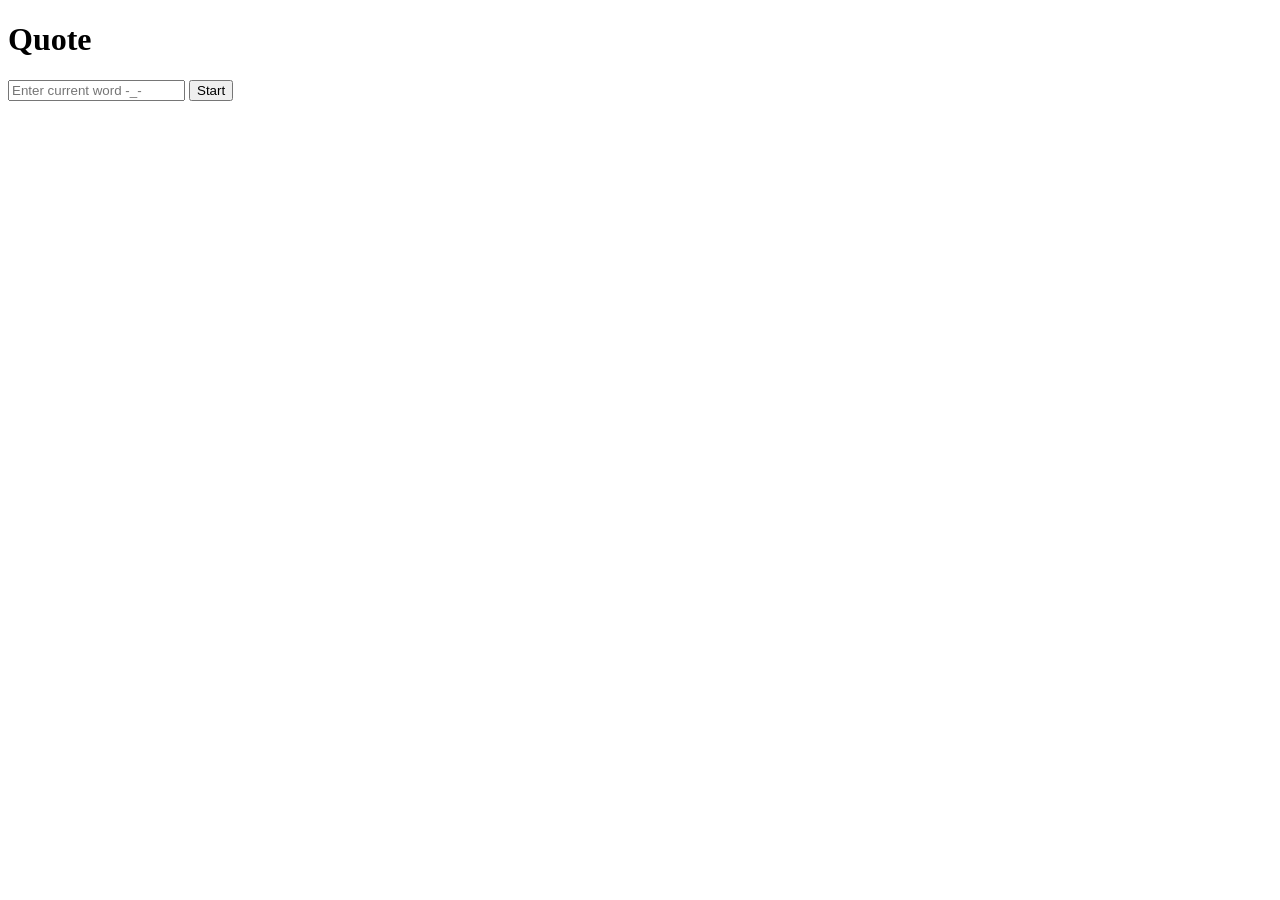
<file: typin/index.html>
<!DOCTYPE html>
<html>
  <head>
    <meta charset = "UTF-8">
    <meta name="viewport" content="width=device-width , initial-scale=1.0">
    <title>Typin.... Game</title>
  </head>
  <body>
    <h1>Quote</h1>
    <p id = "quote"></p> 
    <input id = "input" type="text" placeholder="Enter current word -_- ">
    <button id="st_button">Start</button>
    <p id = "message"></p> 
    <script src="setup.js"></script>
  </body>
</html>
</file>
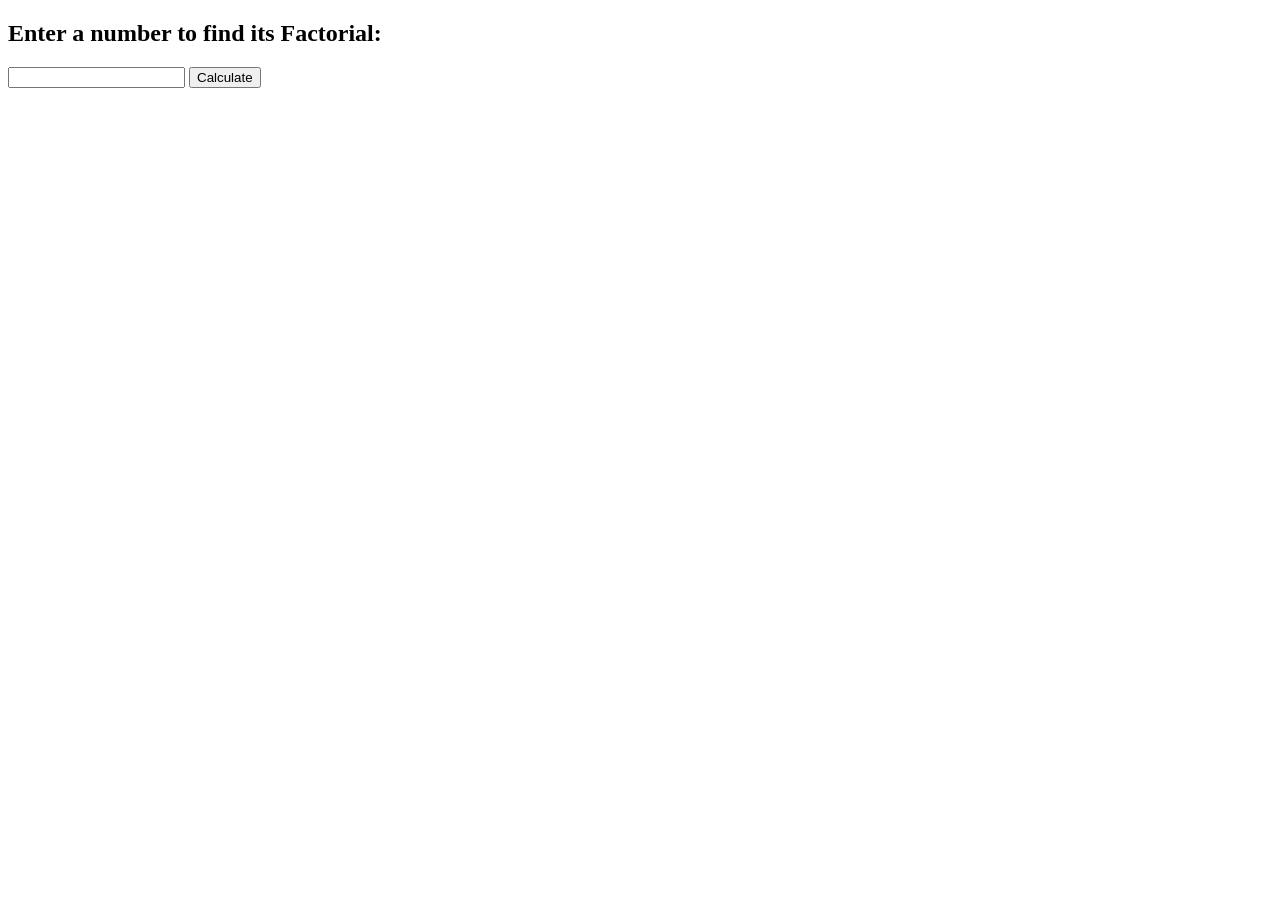
<file: java2026-SERVLET/JSP/factorial/index.html>
<!DOCTYPE html>
<html>
<head>
    <title>Factorial Calculator</title>
</head>
<body>
    <h2>Enter a number to find its Factorial:</h2>
    <form action="fact.jsp" method="post">
        <input type="number" name="num" required>
        <input type="submit" value="Calculate">
    </form>
</body>
</html>
</file>
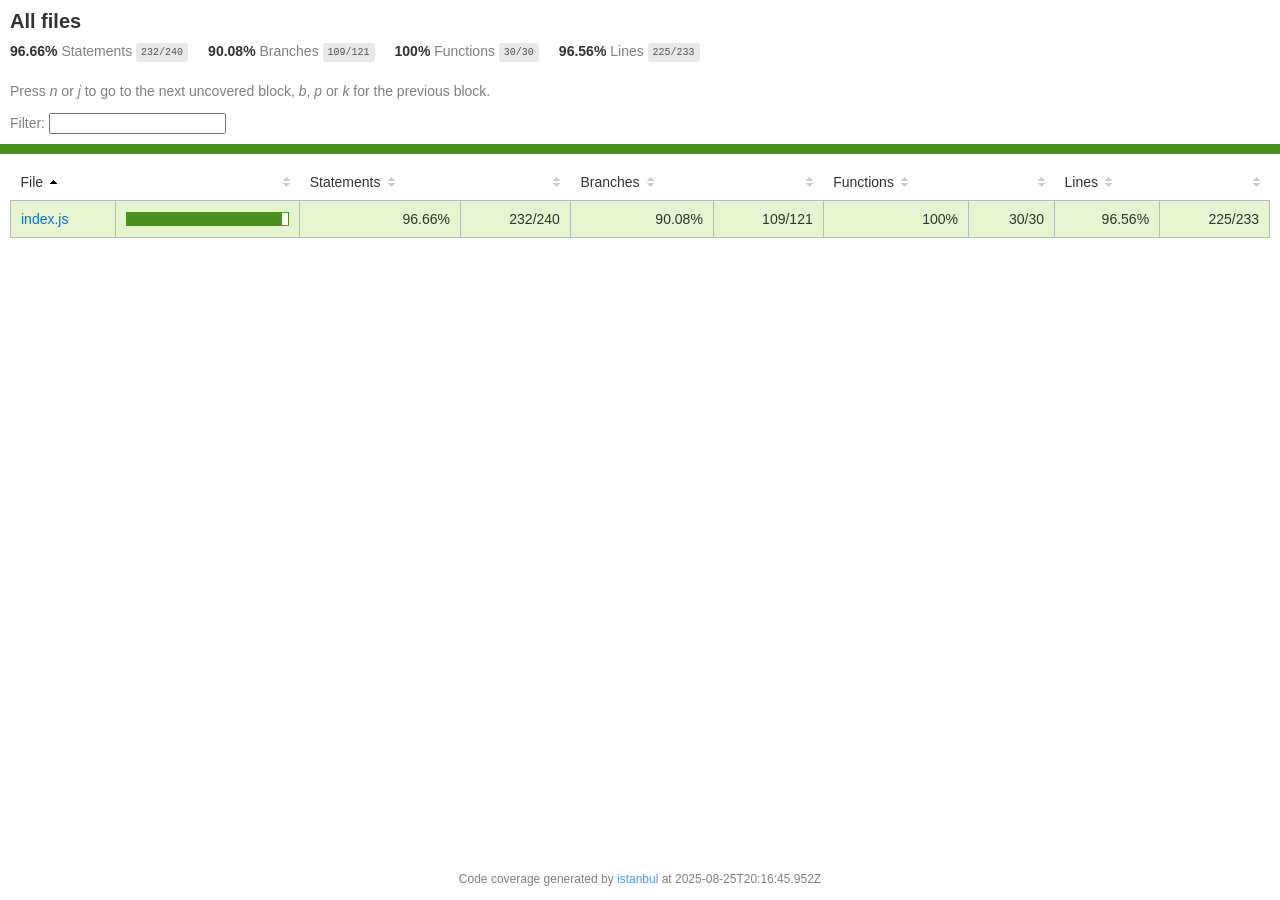
<file: mern_stck/backend/node_modules/kareem/coverage/lcov-report/index.html>
<!doctype html>
<html lang="en">

<head>
    <title>Code coverage report for All files</title>
    <meta charset="utf-8" />
    <link rel="stylesheet" href="prettify.css" />
    <link rel="stylesheet" href="base.css" />
    <link rel="shortcut icon" type="image/x-icon" href="favicon.png" />
    <meta name="viewport" content="width=device-width, initial-scale=1" />
    <style type='text/css'>
        .coverage-summary .sorter {
            background-image: url(sort-arrow-sprite.png);
        }
    </style>
</head>
    
<body>
<div class='wrapper'>
    <div class='pad1'>
        <h1>All files</h1>
        <div class='clearfix'>
            
            <div class='fl pad1y space-right2'>
                <span class="strong">96.66% </span>
                <span class="quiet">Statements</span>
                <span class='fraction'>232/240</span>
            </div>
        
            
            <div class='fl pad1y space-right2'>
                <span class="strong">90.08% </span>
                <span class="quiet">Branches</span>
                <span class='fraction'>109/121</span>
            </div>
        
            
            <div class='fl pad1y space-right2'>
                <span class="strong">100% </span>
                <span class="quiet">Functions</span>
                <span class='fraction'>30/30</span>
            </div>
        
            
            <div class='fl pad1y space-right2'>
                <span class="strong">96.56% </span>
                <span class="quiet">Lines</span>
                <span class='fraction'>225/233</span>
            </div>
        
            
        </div>
        <p class="quiet">
            Press <em>n</em> or <em>j</em> to go to the next uncovered block, <em>b</em>, <em>p</em> or <em>k</em> for the previous block.
        </p>
        <template id="filterTemplate">
            <div class="quiet">
                Filter:
                <input type="search" id="fileSearch">
            </div>
        </template>
    </div>
    <div class='status-line high'></div>
    <div class="pad1">
<table class="coverage-summary">
<thead>
<tr>
   <th data-col="file" data-fmt="html" data-html="true" class="file">File</th>
   <th data-col="pic" data-type="number" data-fmt="html" data-html="true" class="pic"></th>
   <th data-col="statements" data-type="number" data-fmt="pct" class="pct">Statements</th>
   <th data-col="statements_raw" data-type="number" data-fmt="html" class="abs"></th>
   <th data-col="branches" data-type="number" data-fmt="pct" class="pct">Branches</th>
   <th data-col="branches_raw" data-type="number" data-fmt="html" class="abs"></th>
   <th data-col="functions" data-type="number" data-fmt="pct" class="pct">Functions</th>
   <th data-col="functions_raw" data-type="number" data-fmt="html" class="abs"></th>
   <th data-col="lines" data-type="number" data-fmt="pct" class="pct">Lines</th>
   <th data-col="lines_raw" data-type="number" data-fmt="html" class="abs"></th>
</tr>
</thead>
<tbody><tr>
	<td class="file high" data-value="index.js"><a href="index.js.html">index.js</a></td>
	<td data-value="96.66" class="pic high">
	<div class="chart"><div class="cover-fill" style="width: 96%"></div><div class="cover-empty" style="width: 4%"></div></div>
	</td>
	<td data-value="96.66" class="pct high">96.66%</td>
	<td data-value="240" class="abs high">232/240</td>
	<td data-value="90.08" class="pct high">90.08%</td>
	<td data-value="121" class="abs high">109/121</td>
	<td data-value="100" class="pct high">100%</td>
	<td data-value="30" class="abs high">30/30</td>
	<td data-value="96.56" class="pct high">96.56%</td>
	<td data-value="233" class="abs high">225/233</td>
	</tr>

</tbody>
</table>
</div>
                <div class='push'></div><!-- for sticky footer -->
            </div><!-- /wrapper -->
            <div class='footer quiet pad2 space-top1 center small'>
                Code coverage generated by
                <a href="https://istanbul.js.org/" target="_blank" rel="noopener noreferrer">istanbul</a>
                at 2025-08-25T20:16:45.952Z
            </div>
        <script src="prettify.js"></script>
        <script>
            window.onload = function () {
                prettyPrint();
            };
        </script>
        <script src="sorter.js"></script>
        <script src="block-navigation.js"></script>
    </body>
</html>
</file>
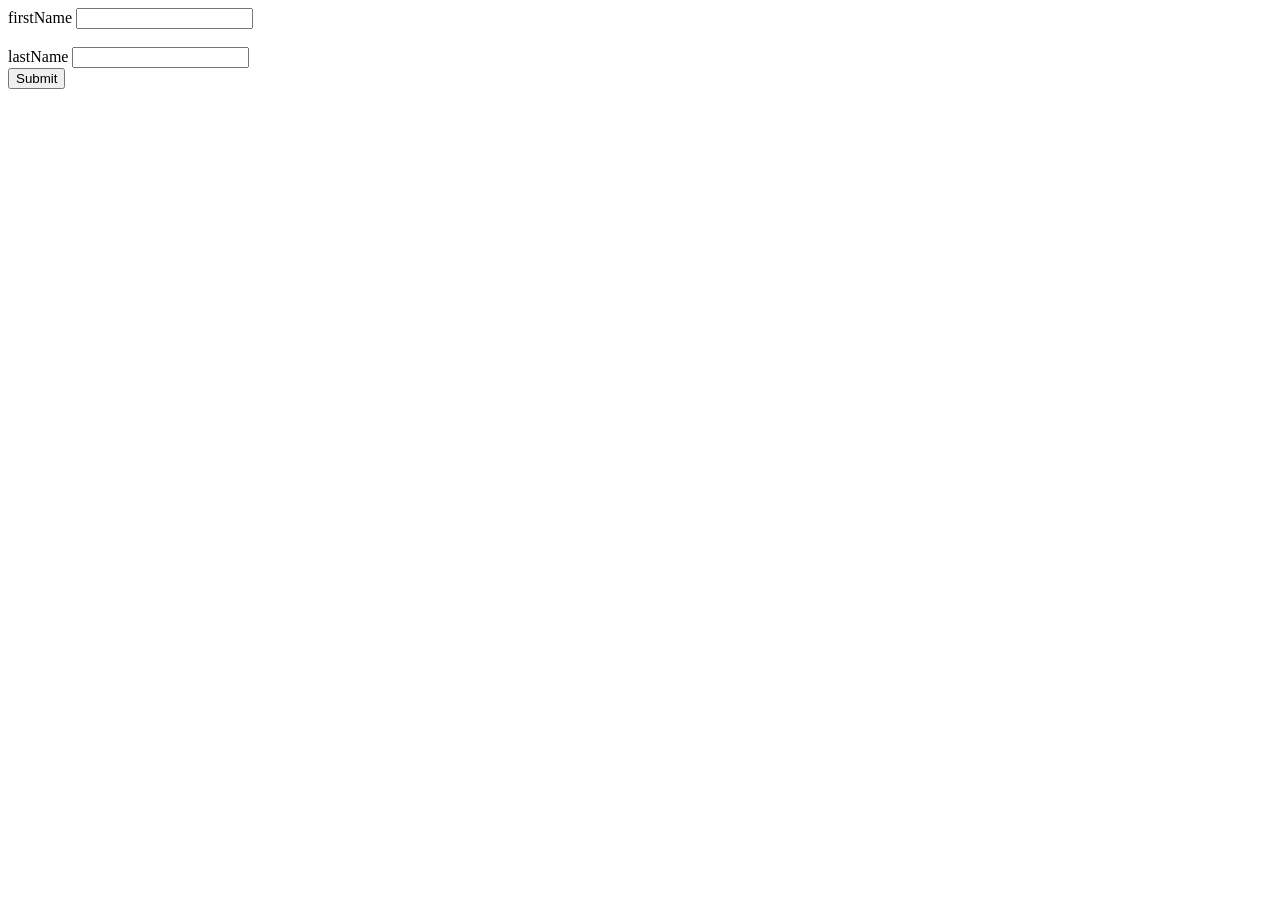
<file: Calculator/home.html>
<!DOCTYPE>

<html>
  <head>
    <title>My HomePage</title>
  </head>
  
  <body>
    <form action="submit-Name" method="POST">
      <div>
        <label for="FirstName"> firstName</label>
        <input type="text" id="firstname" name="firstname" required>
      </div>
      <br>
      <div>
        <label for="lastName"> lastName</label>
        <input type="text" id="lastname" name="lastname" required>
      </div>

      <button type = "submit">Submit</button>
    </form>
<!--
    <form action="submit-firstName" method="POST">
      <input type = "text" name = "firstName">
      <button type="submit"> FirstName</button>
    </form>

    <form action="submit-lastName" method="POST">
      <input type = "text" name = "lastName">
      <button type = "submit"></button>
    </form>
-->
  </body>
</html>
</file>
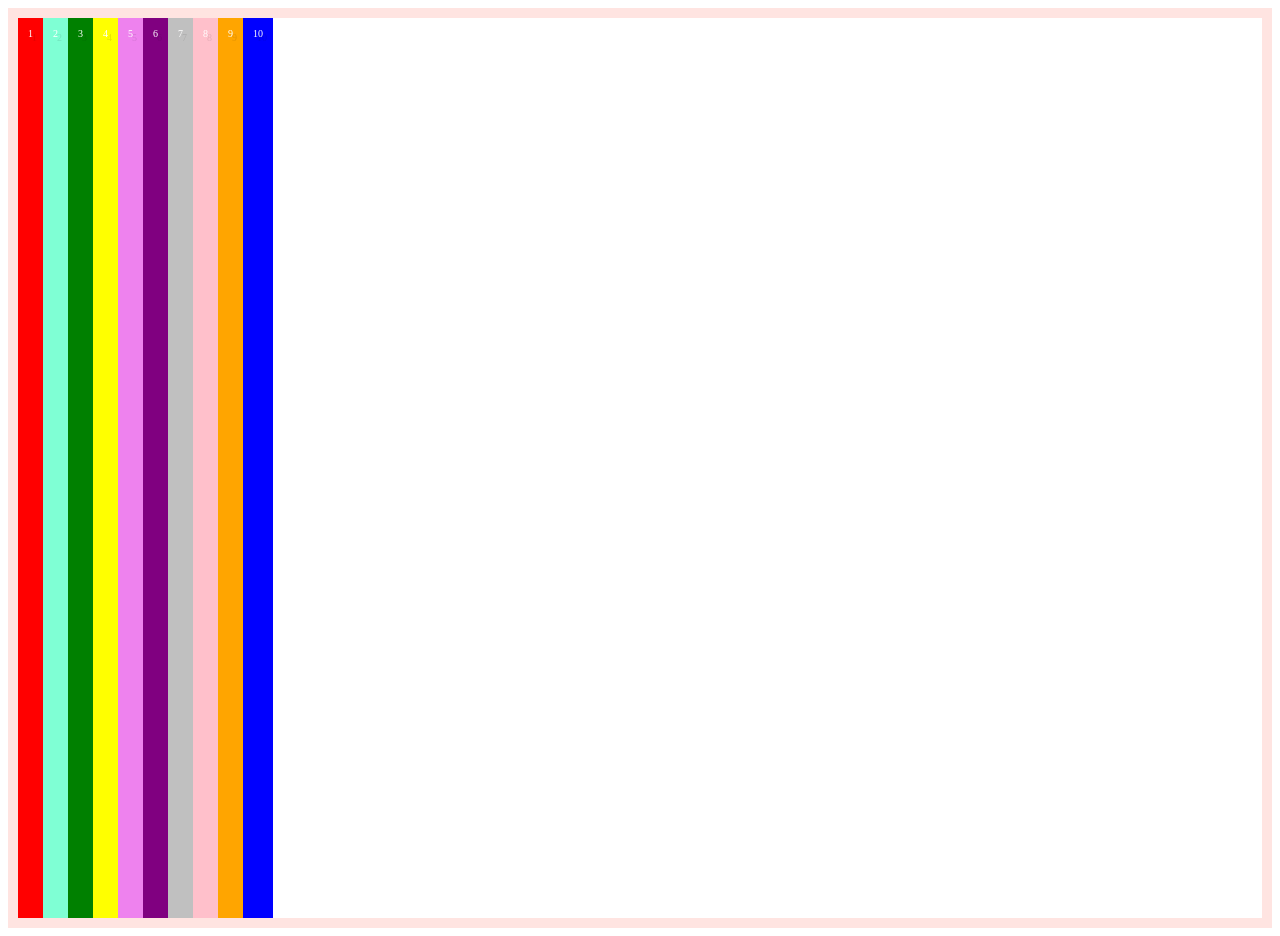
<file: fbwb/fb1.html>
<!DOCTYPE html>
<html lang="en">
    <head>
        <meta charset="utf-8">
        <link rel="stylesheet" href="style.css">
        <title>Trying</title>
    </head>
    <body>
        <div class="container">
            <div class="border border1">1</div>
            <div class="border border2">2</div>
            <div class="border border3">3</div>
            <div class="border border4">4</div>
            <div class="border border5">5</div>
            <div class="border border6">6</div>
            <div class="border border7">7</div>
            <div class="border border8">8</div>
            <div class="border border9">9</div>
            <div class="border border10">10</div>
        </div>
    </body>

</html>
</file>
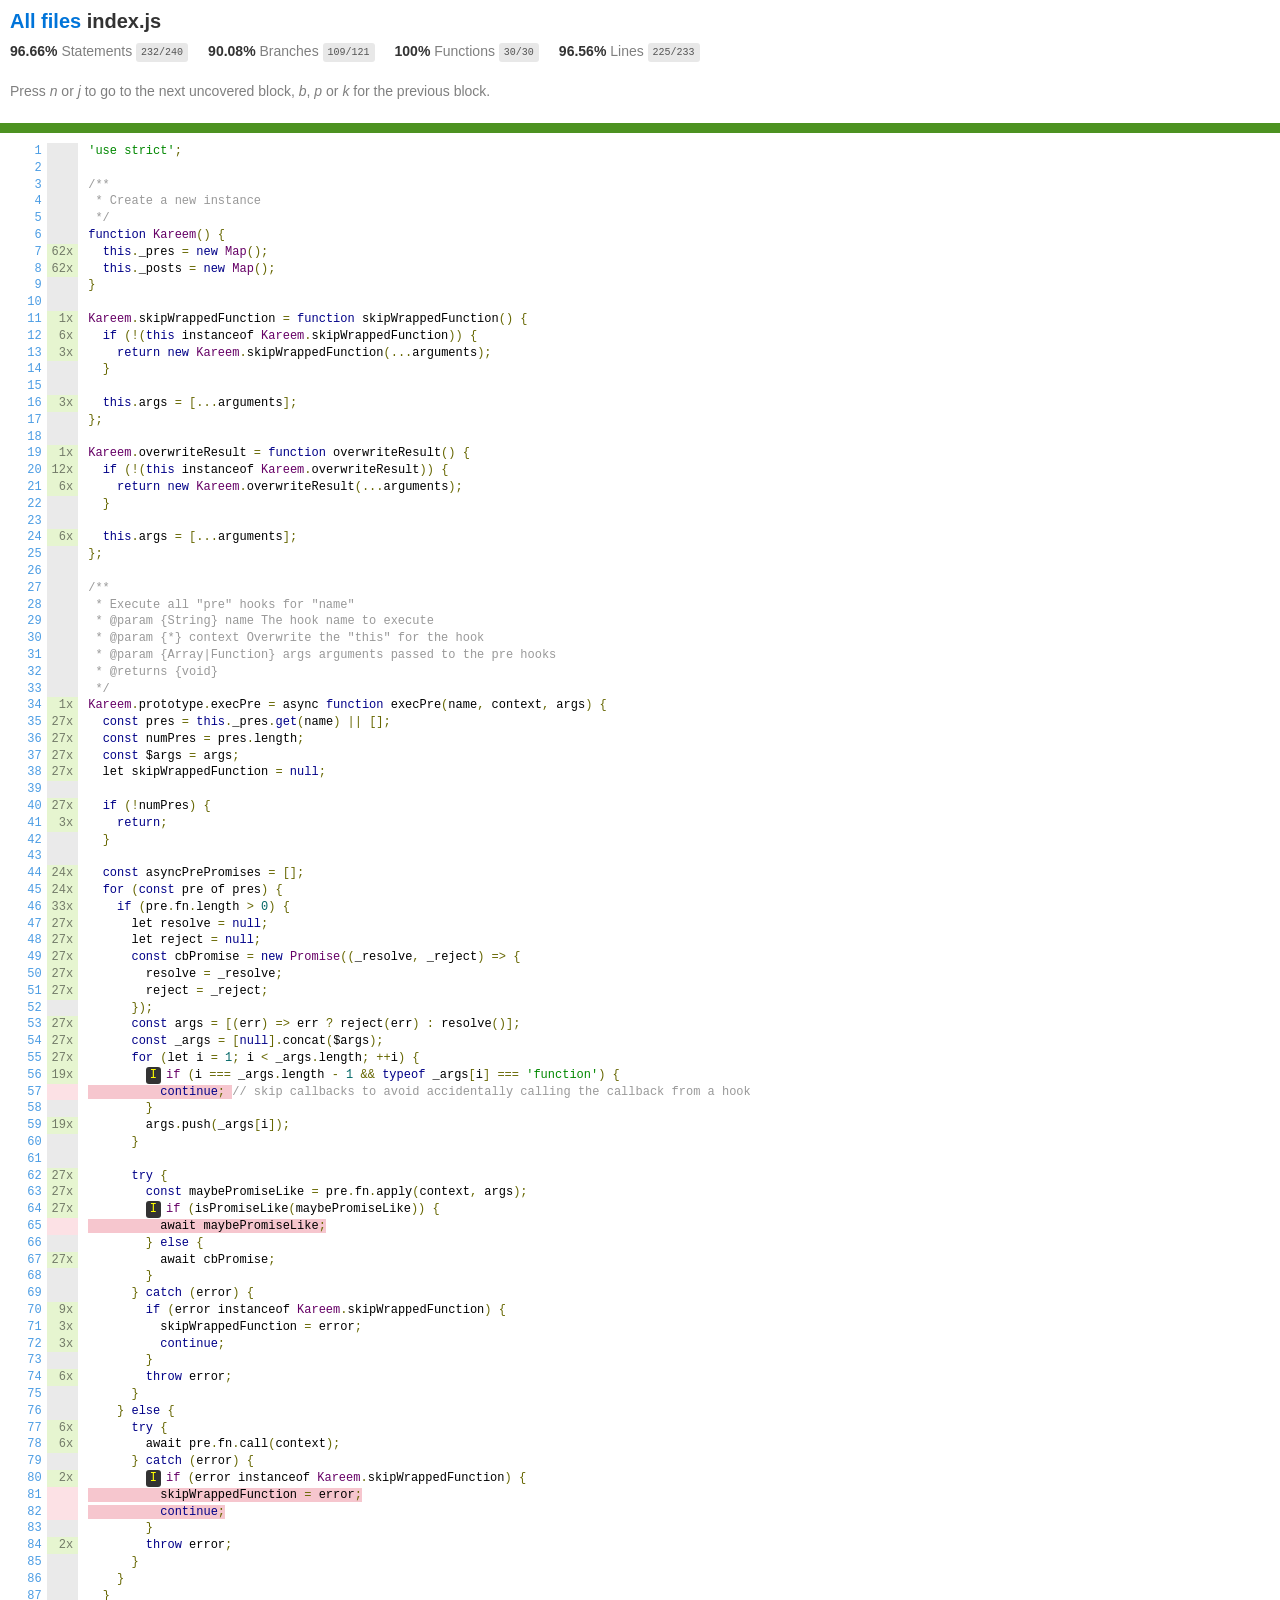
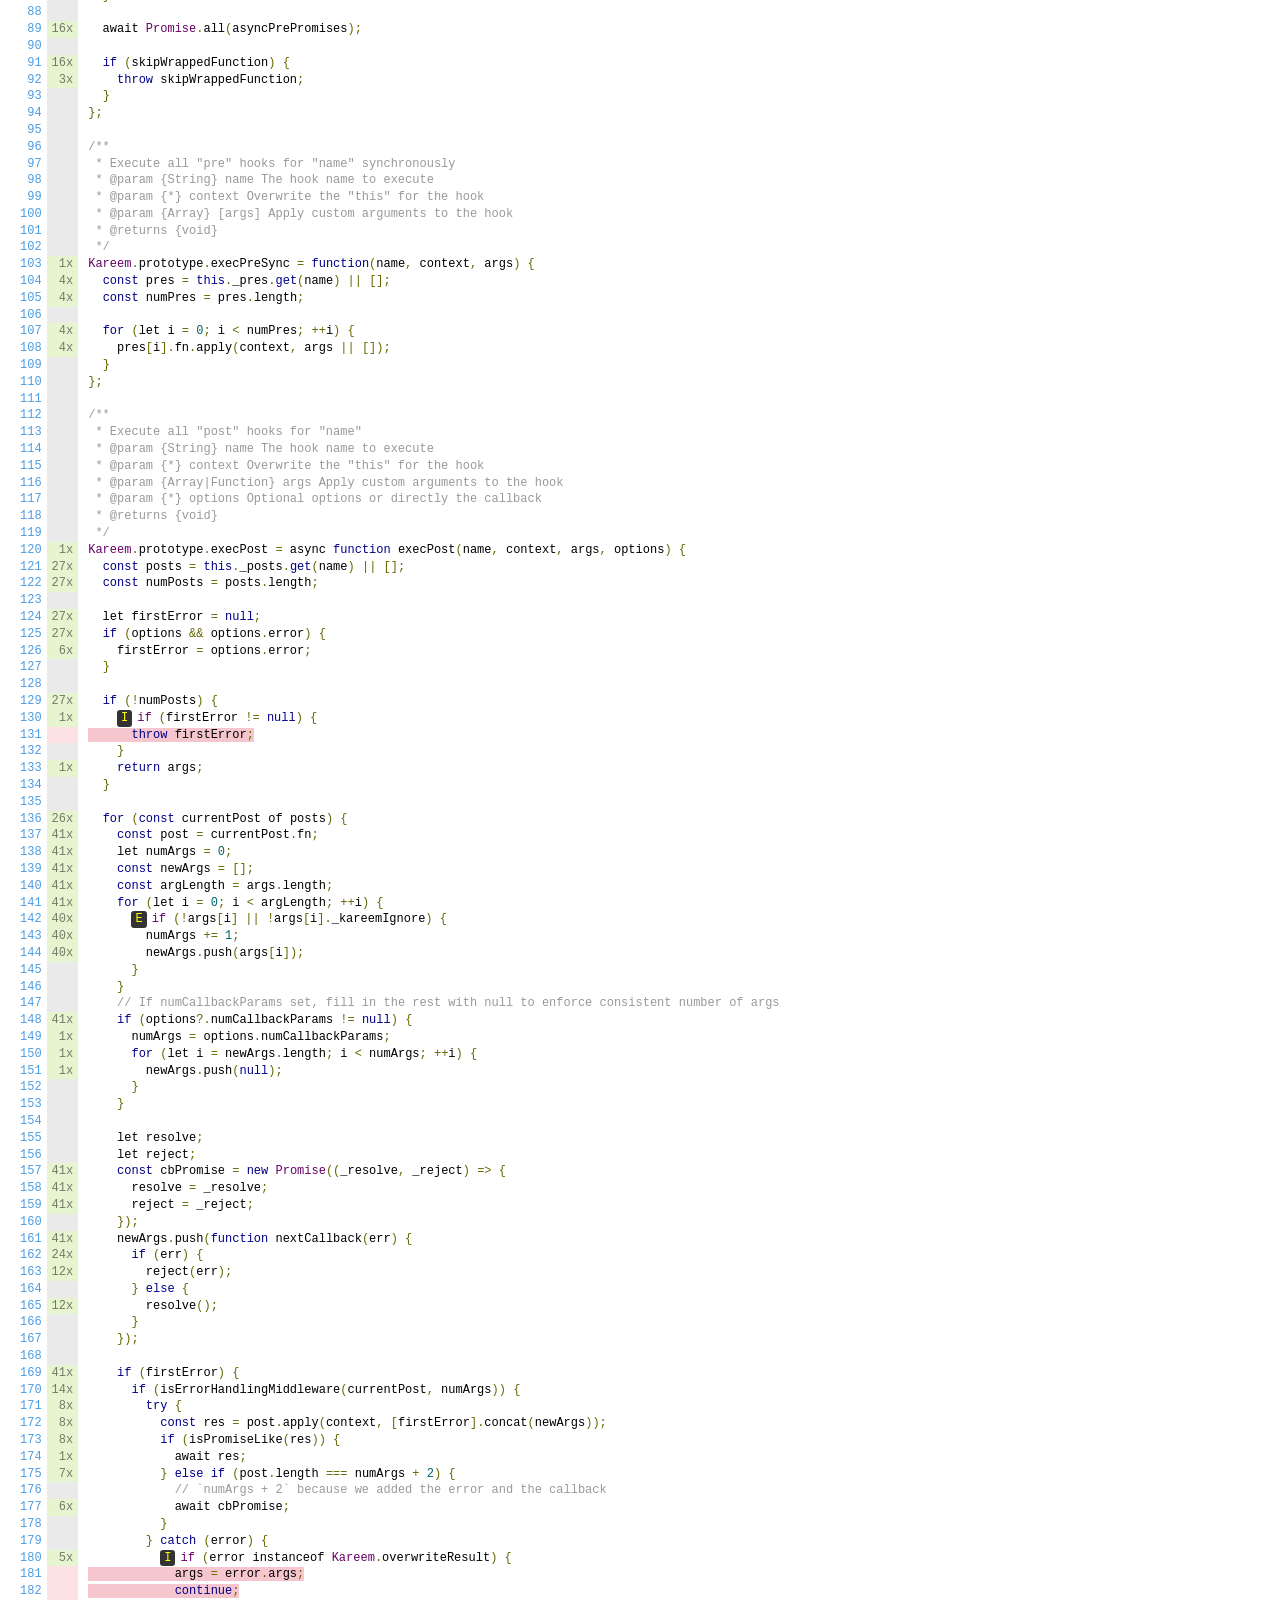
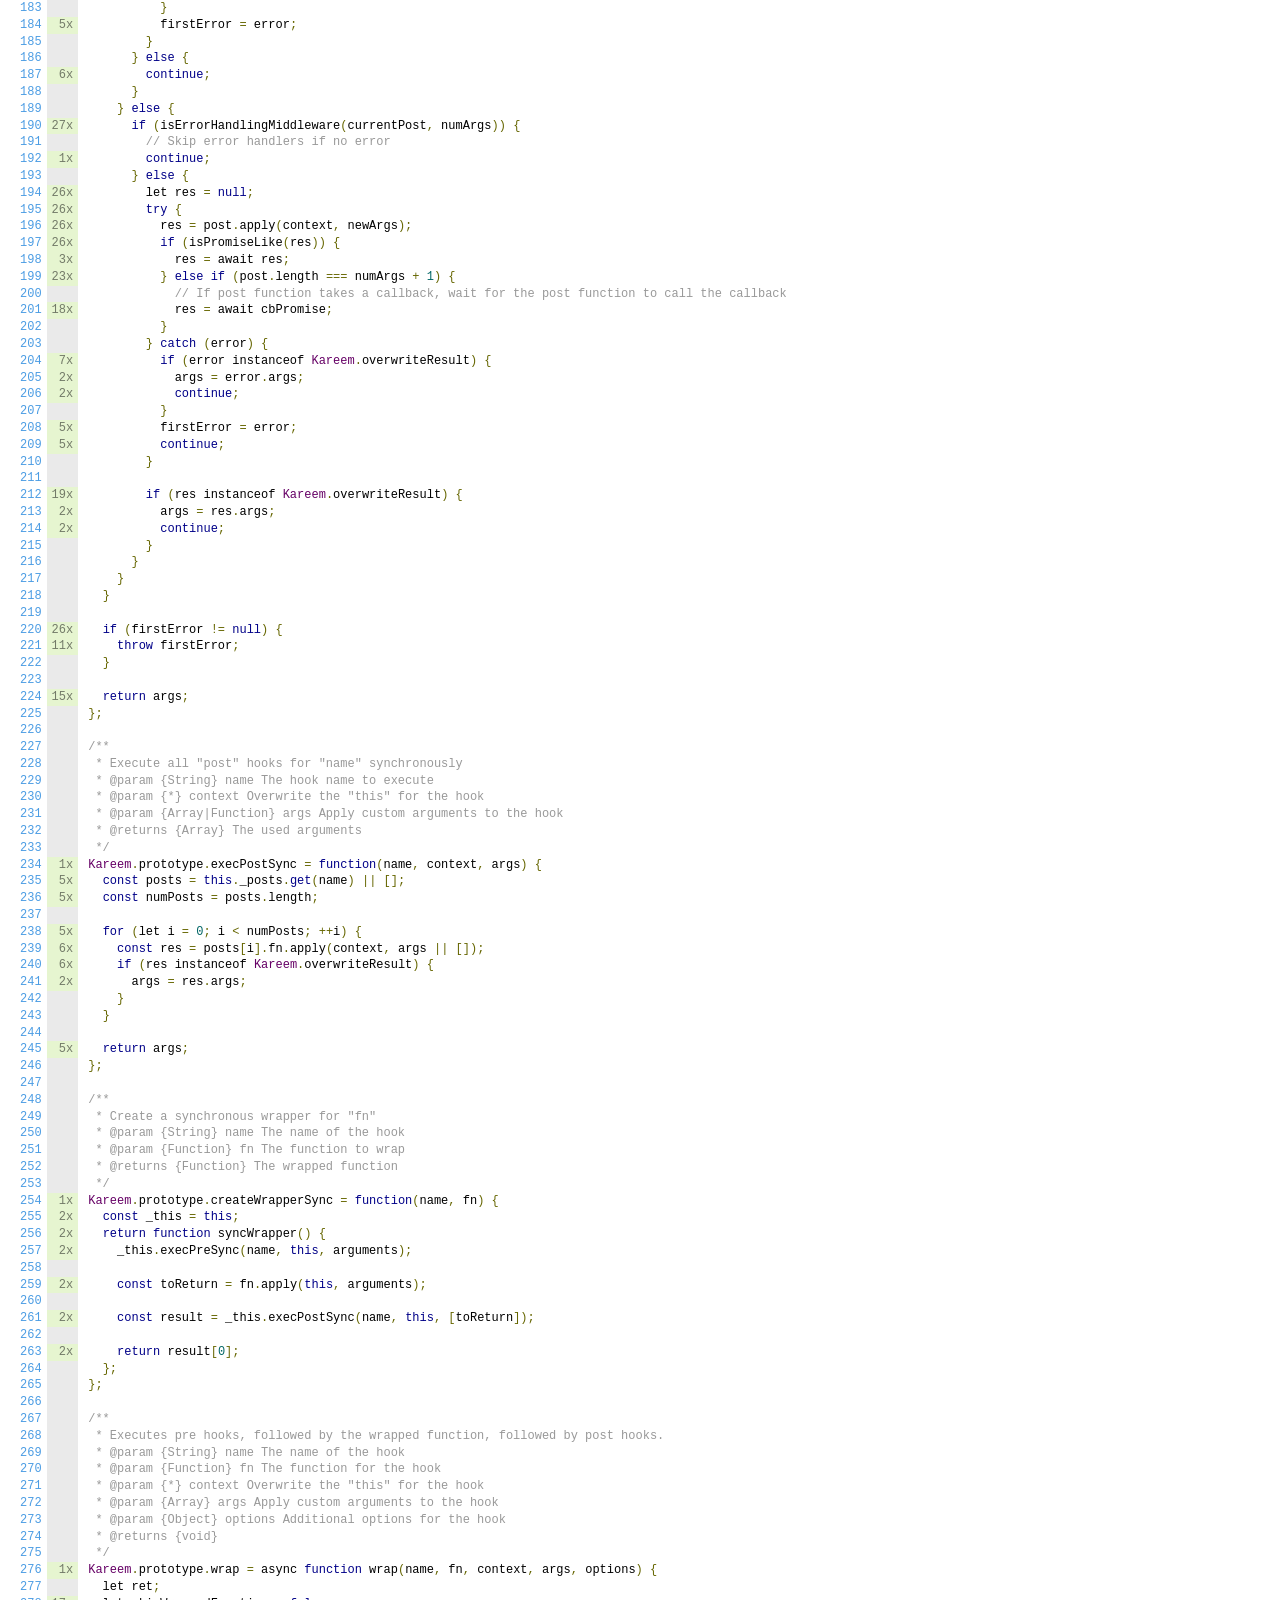
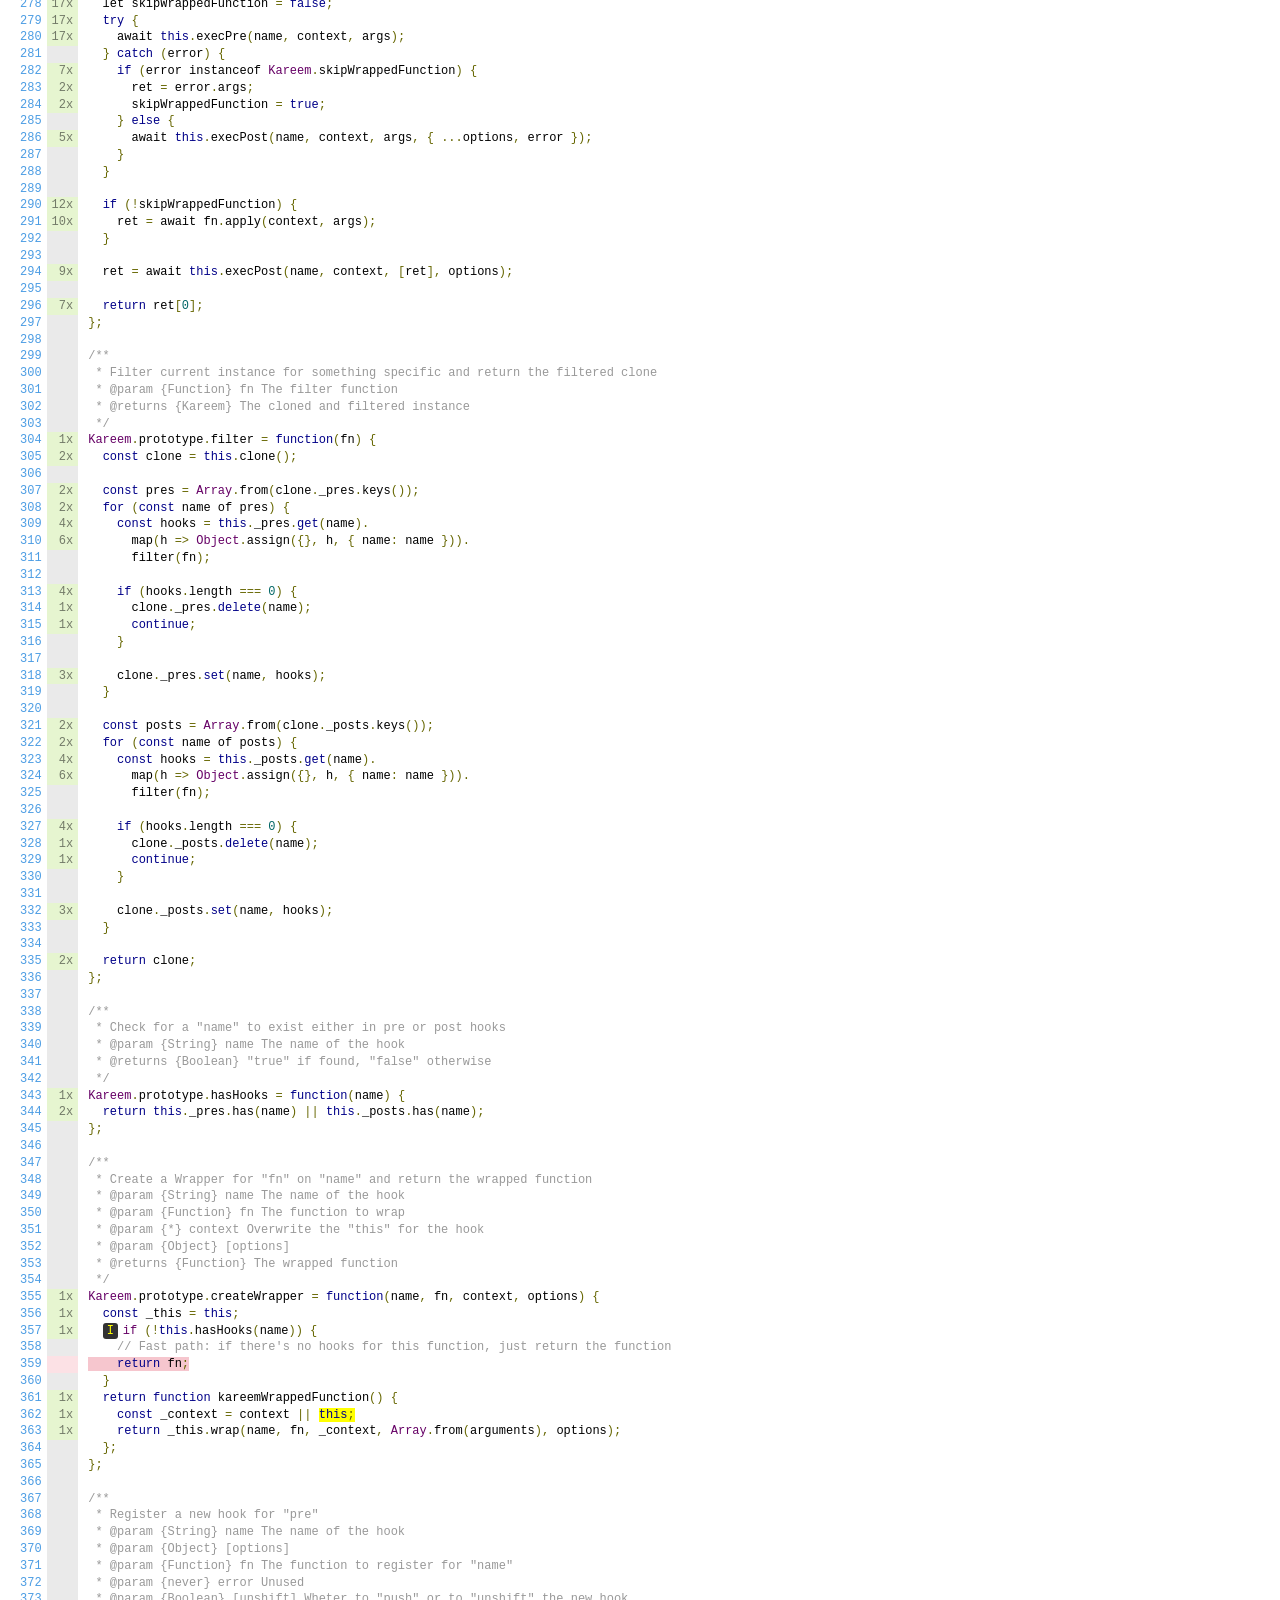
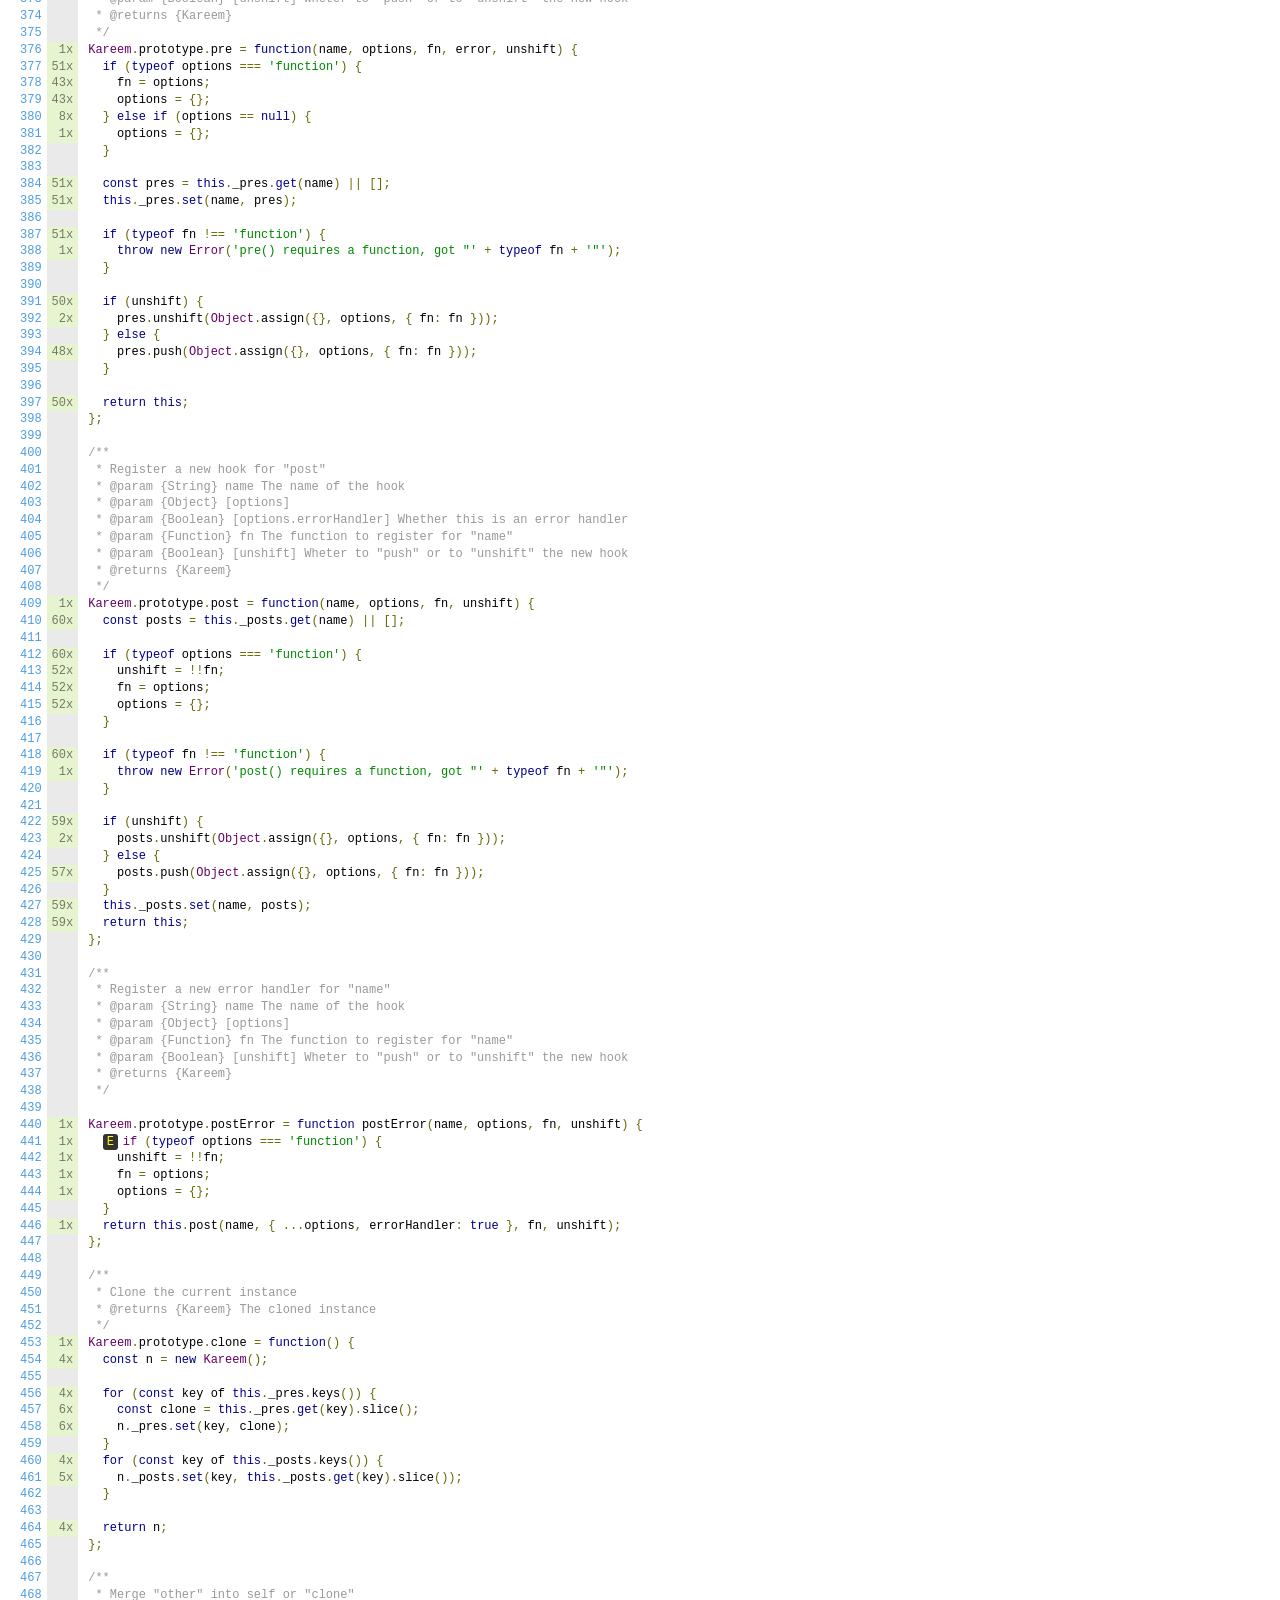
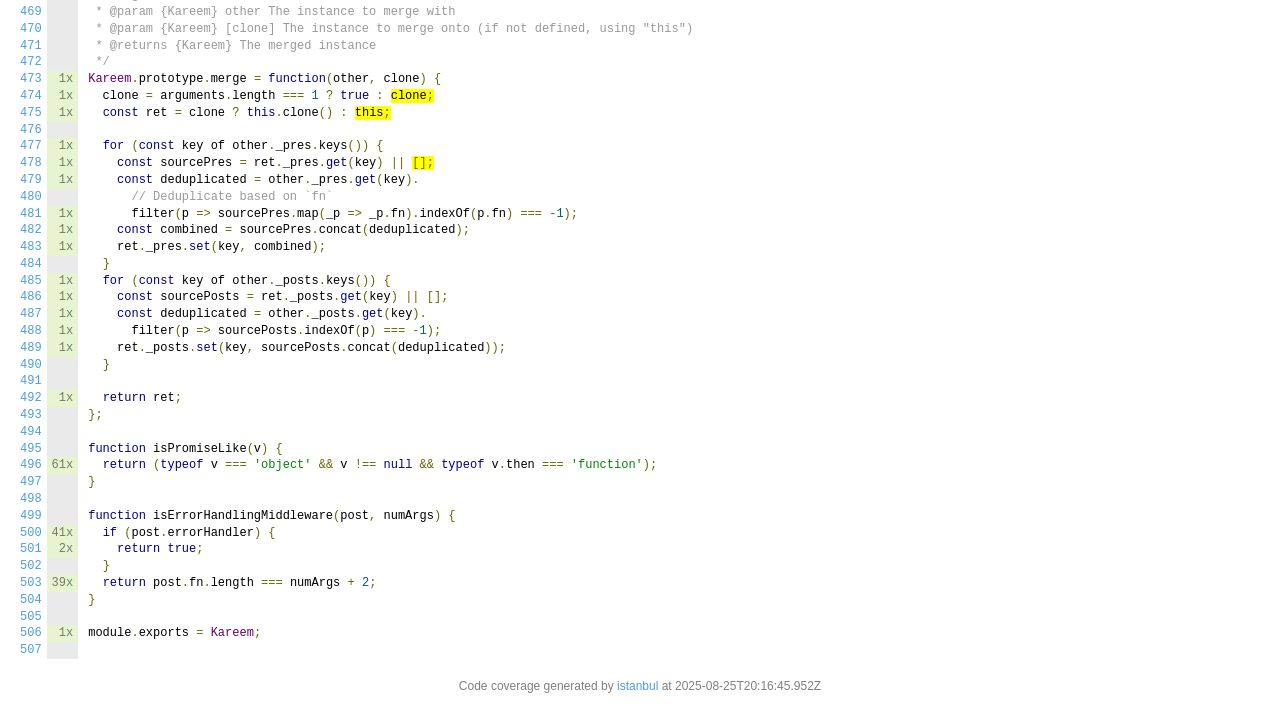
<file: mern_stck/backend/node_modules/kareem/coverage/lcov-report/index.js.html>
<!doctype html>
<html lang="en">

<head>
    <title>Code coverage report for index.js</title>
    <meta charset="utf-8" />
    <link rel="stylesheet" href="prettify.css" />
    <link rel="stylesheet" href="base.css" />
    <link rel="shortcut icon" type="image/x-icon" href="favicon.png" />
    <meta name="viewport" content="width=device-width, initial-scale=1" />
    <style type='text/css'>
        .coverage-summary .sorter {
            background-image: url(sort-arrow-sprite.png);
        }
    </style>
</head>
    
<body>
<div class='wrapper'>
    <div class='pad1'>
        <h1><a href="index.html">All files</a> index.js</h1>
        <div class='clearfix'>
            
            <div class='fl pad1y space-right2'>
                <span class="strong">96.66% </span>
                <span class="quiet">Statements</span>
                <span class='fraction'>232/240</span>
            </div>
        
            
            <div class='fl pad1y space-right2'>
                <span class="strong">90.08% </span>
                <span class="quiet">Branches</span>
                <span class='fraction'>109/121</span>
            </div>
        
            
            <div class='fl pad1y space-right2'>
                <span class="strong">100% </span>
                <span class="quiet">Functions</span>
                <span class='fraction'>30/30</span>
            </div>
        
            
            <div class='fl pad1y space-right2'>
                <span class="strong">96.56% </span>
                <span class="quiet">Lines</span>
                <span class='fraction'>225/233</span>
            </div>
        
            
        </div>
        <p class="quiet">
            Press <em>n</em> or <em>j</em> to go to the next uncovered block, <em>b</em>, <em>p</em> or <em>k</em> for the previous block.
        </p>
        <template id="filterTemplate">
            <div class="quiet">
                Filter:
                <input type="search" id="fileSearch">
            </div>
        </template>
    </div>
    <div class='status-line high'></div>
    <pre><table class="coverage">
<tr><td class="line-count quiet"><a name='L1'></a><a href='#L1'>1</a>
<a name='L2'></a><a href='#L2'>2</a>
<a name='L3'></a><a href='#L3'>3</a>
<a name='L4'></a><a href='#L4'>4</a>
<a name='L5'></a><a href='#L5'>5</a>
<a name='L6'></a><a href='#L6'>6</a>
<a name='L7'></a><a href='#L7'>7</a>
<a name='L8'></a><a href='#L8'>8</a>
<a name='L9'></a><a href='#L9'>9</a>
<a name='L10'></a><a href='#L10'>10</a>
<a name='L11'></a><a href='#L11'>11</a>
<a name='L12'></a><a href='#L12'>12</a>
<a name='L13'></a><a href='#L13'>13</a>
<a name='L14'></a><a href='#L14'>14</a>
<a name='L15'></a><a href='#L15'>15</a>
<a name='L16'></a><a href='#L16'>16</a>
<a name='L17'></a><a href='#L17'>17</a>
<a name='L18'></a><a href='#L18'>18</a>
<a name='L19'></a><a href='#L19'>19</a>
<a name='L20'></a><a href='#L20'>20</a>
<a name='L21'></a><a href='#L21'>21</a>
<a name='L22'></a><a href='#L22'>22</a>
<a name='L23'></a><a href='#L23'>23</a>
<a name='L24'></a><a href='#L24'>24</a>
<a name='L25'></a><a href='#L25'>25</a>
<a name='L26'></a><a href='#L26'>26</a>
<a name='L27'></a><a href='#L27'>27</a>
<a name='L28'></a><a href='#L28'>28</a>
<a name='L29'></a><a href='#L29'>29</a>
<a name='L30'></a><a href='#L30'>30</a>
<a name='L31'></a><a href='#L31'>31</a>
<a name='L32'></a><a href='#L32'>32</a>
<a name='L33'></a><a href='#L33'>33</a>
<a name='L34'></a><a href='#L34'>34</a>
<a name='L35'></a><a href='#L35'>35</a>
<a name='L36'></a><a href='#L36'>36</a>
<a name='L37'></a><a href='#L37'>37</a>
<a name='L38'></a><a href='#L38'>38</a>
<a name='L39'></a><a href='#L39'>39</a>
<a name='L40'></a><a href='#L40'>40</a>
<a name='L41'></a><a href='#L41'>41</a>
<a name='L42'></a><a href='#L42'>42</a>
<a name='L43'></a><a href='#L43'>43</a>
<a name='L44'></a><a href='#L44'>44</a>
<a name='L45'></a><a href='#L45'>45</a>
<a name='L46'></a><a href='#L46'>46</a>
<a name='L47'></a><a href='#L47'>47</a>
<a name='L48'></a><a href='#L48'>48</a>
<a name='L49'></a><a href='#L49'>49</a>
<a name='L50'></a><a href='#L50'>50</a>
<a name='L51'></a><a href='#L51'>51</a>
<a name='L52'></a><a href='#L52'>52</a>
<a name='L53'></a><a href='#L53'>53</a>
<a name='L54'></a><a href='#L54'>54</a>
<a name='L55'></a><a href='#L55'>55</a>
<a name='L56'></a><a href='#L56'>56</a>
<a name='L57'></a><a href='#L57'>57</a>
<a name='L58'></a><a href='#L58'>58</a>
<a name='L59'></a><a href='#L59'>59</a>
<a name='L60'></a><a href='#L60'>60</a>
<a name='L61'></a><a href='#L61'>61</a>
<a name='L62'></a><a href='#L62'>62</a>
<a name='L63'></a><a href='#L63'>63</a>
<a name='L64'></a><a href='#L64'>64</a>
<a name='L65'></a><a href='#L65'>65</a>
<a name='L66'></a><a href='#L66'>66</a>
<a name='L67'></a><a href='#L67'>67</a>
<a name='L68'></a><a href='#L68'>68</a>
<a name='L69'></a><a href='#L69'>69</a>
<a name='L70'></a><a href='#L70'>70</a>
<a name='L71'></a><a href='#L71'>71</a>
<a name='L72'></a><a href='#L72'>72</a>
<a name='L73'></a><a href='#L73'>73</a>
<a name='L74'></a><a href='#L74'>74</a>
<a name='L75'></a><a href='#L75'>75</a>
<a name='L76'></a><a href='#L76'>76</a>
<a name='L77'></a><a href='#L77'>77</a>
<a name='L78'></a><a href='#L78'>78</a>
<a name='L79'></a><a href='#L79'>79</a>
<a name='L80'></a><a href='#L80'>80</a>
<a name='L81'></a><a href='#L81'>81</a>
<a name='L82'></a><a href='#L82'>82</a>
<a name='L83'></a><a href='#L83'>83</a>
<a name='L84'></a><a href='#L84'>84</a>
<a name='L85'></a><a href='#L85'>85</a>
<a name='L86'></a><a href='#L86'>86</a>
<a name='L87'></a><a href='#L87'>87</a>
<a name='L88'></a><a href='#L88'>88</a>
<a name='L89'></a><a href='#L89'>89</a>
<a name='L90'></a><a href='#L90'>90</a>
<a name='L91'></a><a href='#L91'>91</a>
<a name='L92'></a><a href='#L92'>92</a>
<a name='L93'></a><a href='#L93'>93</a>
<a name='L94'></a><a href='#L94'>94</a>
<a name='L95'></a><a href='#L95'>95</a>
<a name='L96'></a><a href='#L96'>96</a>
<a name='L97'></a><a href='#L97'>97</a>
<a name='L98'></a><a href='#L98'>98</a>
<a name='L99'></a><a href='#L99'>99</a>
<a name='L100'></a><a href='#L100'>100</a>
<a name='L101'></a><a href='#L101'>101</a>
<a name='L102'></a><a href='#L102'>102</a>
<a name='L103'></a><a href='#L103'>103</a>
<a name='L104'></a><a href='#L104'>104</a>
<a name='L105'></a><a href='#L105'>105</a>
<a name='L106'></a><a href='#L106'>106</a>
<a name='L107'></a><a href='#L107'>107</a>
<a name='L108'></a><a href='#L108'>108</a>
<a name='L109'></a><a href='#L109'>109</a>
<a name='L110'></a><a href='#L110'>110</a>
<a name='L111'></a><a href='#L111'>111</a>
<a name='L112'></a><a href='#L112'>112</a>
<a name='L113'></a><a href='#L113'>113</a>
<a name='L114'></a><a href='#L114'>114</a>
<a name='L115'></a><a href='#L115'>115</a>
<a name='L116'></a><a href='#L116'>116</a>
<a name='L117'></a><a href='#L117'>117</a>
<a name='L118'></a><a href='#L118'>118</a>
<a name='L119'></a><a href='#L119'>119</a>
<a name='L120'></a><a href='#L120'>120</a>
<a name='L121'></a><a href='#L121'>121</a>
<a name='L122'></a><a href='#L122'>122</a>
<a name='L123'></a><a href='#L123'>123</a>
<a name='L124'></a><a href='#L124'>124</a>
<a name='L125'></a><a href='#L125'>125</a>
<a name='L126'></a><a href='#L126'>126</a>
<a name='L127'></a><a href='#L127'>127</a>
<a name='L128'></a><a href='#L128'>128</a>
<a name='L129'></a><a href='#L129'>129</a>
<a name='L130'></a><a href='#L130'>130</a>
<a name='L131'></a><a href='#L131'>131</a>
<a name='L132'></a><a href='#L132'>132</a>
<a name='L133'></a><a href='#L133'>133</a>
<a name='L134'></a><a href='#L134'>134</a>
<a name='L135'></a><a href='#L135'>135</a>
<a name='L136'></a><a href='#L136'>136</a>
<a name='L137'></a><a href='#L137'>137</a>
<a name='L138'></a><a href='#L138'>138</a>
<a name='L139'></a><a href='#L139'>139</a>
<a name='L140'></a><a href='#L140'>140</a>
<a name='L141'></a><a href='#L141'>141</a>
<a name='L142'></a><a href='#L142'>142</a>
<a name='L143'></a><a href='#L143'>143</a>
<a name='L144'></a><a href='#L144'>144</a>
<a name='L145'></a><a href='#L145'>145</a>
<a name='L146'></a><a href='#L146'>146</a>
<a name='L147'></a><a href='#L147'>147</a>
<a name='L148'></a><a href='#L148'>148</a>
<a name='L149'></a><a href='#L149'>149</a>
<a name='L150'></a><a href='#L150'>150</a>
<a name='L151'></a><a href='#L151'>151</a>
<a name='L152'></a><a href='#L152'>152</a>
<a name='L153'></a><a href='#L153'>153</a>
<a name='L154'></a><a href='#L154'>154</a>
<a name='L155'></a><a href='#L155'>155</a>
<a name='L156'></a><a href='#L156'>156</a>
<a name='L157'></a><a href='#L157'>157</a>
<a name='L158'></a><a href='#L158'>158</a>
<a name='L159'></a><a href='#L159'>159</a>
<a name='L160'></a><a href='#L160'>160</a>
<a name='L161'></a><a href='#L161'>161</a>
<a name='L162'></a><a href='#L162'>162</a>
<a name='L163'></a><a href='#L163'>163</a>
<a name='L164'></a><a href='#L164'>164</a>
<a name='L165'></a><a href='#L165'>165</a>
<a name='L166'></a><a href='#L166'>166</a>
<a name='L167'></a><a href='#L167'>167</a>
<a name='L168'></a><a href='#L168'>168</a>
<a name='L169'></a><a href='#L169'>169</a>
<a name='L170'></a><a href='#L170'>170</a>
<a name='L171'></a><a href='#L171'>171</a>
<a name='L172'></a><a href='#L172'>172</a>
<a name='L173'></a><a href='#L173'>173</a>
<a name='L174'></a><a href='#L174'>174</a>
<a name='L175'></a><a href='#L175'>175</a>
<a name='L176'></a><a href='#L176'>176</a>
<a name='L177'></a><a href='#L177'>177</a>
<a name='L178'></a><a href='#L178'>178</a>
<a name='L179'></a><a href='#L179'>179</a>
<a name='L180'></a><a href='#L180'>180</a>
<a name='L181'></a><a href='#L181'>181</a>
<a name='L182'></a><a href='#L182'>182</a>
<a name='L183'></a><a href='#L183'>183</a>
<a name='L184'></a><a href='#L184'>184</a>
<a name='L185'></a><a href='#L185'>185</a>
<a name='L186'></a><a href='#L186'>186</a>
<a name='L187'></a><a href='#L187'>187</a>
<a name='L188'></a><a href='#L188'>188</a>
<a name='L189'></a><a href='#L189'>189</a>
<a name='L190'></a><a href='#L190'>190</a>
<a name='L191'></a><a href='#L191'>191</a>
<a name='L192'></a><a href='#L192'>192</a>
<a name='L193'></a><a href='#L193'>193</a>
<a name='L194'></a><a href='#L194'>194</a>
<a name='L195'></a><a href='#L195'>195</a>
<a name='L196'></a><a href='#L196'>196</a>
<a name='L197'></a><a href='#L197'>197</a>
<a name='L198'></a><a href='#L198'>198</a>
<a name='L199'></a><a href='#L199'>199</a>
<a name='L200'></a><a href='#L200'>200</a>
<a name='L201'></a><a href='#L201'>201</a>
<a name='L202'></a><a href='#L202'>202</a>
<a name='L203'></a><a href='#L203'>203</a>
<a name='L204'></a><a href='#L204'>204</a>
<a name='L205'></a><a href='#L205'>205</a>
<a name='L206'></a><a href='#L206'>206</a>
<a name='L207'></a><a href='#L207'>207</a>
<a name='L208'></a><a href='#L208'>208</a>
<a name='L209'></a><a href='#L209'>209</a>
<a name='L210'></a><a href='#L210'>210</a>
<a name='L211'></a><a href='#L211'>211</a>
<a name='L212'></a><a href='#L212'>212</a>
<a name='L213'></a><a href='#L213'>213</a>
<a name='L214'></a><a href='#L214'>214</a>
<a name='L215'></a><a href='#L215'>215</a>
<a name='L216'></a><a href='#L216'>216</a>
<a name='L217'></a><a href='#L217'>217</a>
<a name='L218'></a><a href='#L218'>218</a>
<a name='L219'></a><a href='#L219'>219</a>
<a name='L220'></a><a href='#L220'>220</a>
<a name='L221'></a><a href='#L221'>221</a>
<a name='L222'></a><a href='#L222'>222</a>
<a name='L223'></a><a href='#L223'>223</a>
<a name='L224'></a><a href='#L224'>224</a>
<a name='L225'></a><a href='#L225'>225</a>
<a name='L226'></a><a href='#L226'>226</a>
<a name='L227'></a><a href='#L227'>227</a>
<a name='L228'></a><a href='#L228'>228</a>
<a name='L229'></a><a href='#L229'>229</a>
<a name='L230'></a><a href='#L230'>230</a>
<a name='L231'></a><a href='#L231'>231</a>
<a name='L232'></a><a href='#L232'>232</a>
<a name='L233'></a><a href='#L233'>233</a>
<a name='L234'></a><a href='#L234'>234</a>
<a name='L235'></a><a href='#L235'>235</a>
<a name='L236'></a><a href='#L236'>236</a>
<a name='L237'></a><a href='#L237'>237</a>
<a name='L238'></a><a href='#L238'>238</a>
<a name='L239'></a><a href='#L239'>239</a>
<a name='L240'></a><a href='#L240'>240</a>
<a name='L241'></a><a href='#L241'>241</a>
<a name='L242'></a><a href='#L242'>242</a>
<a name='L243'></a><a href='#L243'>243</a>
<a name='L244'></a><a href='#L244'>244</a>
<a name='L245'></a><a href='#L245'>245</a>
<a name='L246'></a><a href='#L246'>246</a>
<a name='L247'></a><a href='#L247'>247</a>
<a name='L248'></a><a href='#L248'>248</a>
<a name='L249'></a><a href='#L249'>249</a>
<a name='L250'></a><a href='#L250'>250</a>
<a name='L251'></a><a href='#L251'>251</a>
<a name='L252'></a><a href='#L252'>252</a>
<a name='L253'></a><a href='#L253'>253</a>
<a name='L254'></a><a href='#L254'>254</a>
<a name='L255'></a><a href='#L255'>255</a>
<a name='L256'></a><a href='#L256'>256</a>
<a name='L257'></a><a href='#L257'>257</a>
<a name='L258'></a><a href='#L258'>258</a>
<a name='L259'></a><a href='#L259'>259</a>
<a name='L260'></a><a href='#L260'>260</a>
<a name='L261'></a><a href='#L261'>261</a>
<a name='L262'></a><a href='#L262'>262</a>
<a name='L263'></a><a href='#L263'>263</a>
<a name='L264'></a><a href='#L264'>264</a>
<a name='L265'></a><a href='#L265'>265</a>
<a name='L266'></a><a href='#L266'>266</a>
<a name='L267'></a><a href='#L267'>267</a>
<a name='L268'></a><a href='#L268'>268</a>
<a name='L269'></a><a href='#L269'>269</a>
<a name='L270'></a><a href='#L270'>270</a>
<a name='L271'></a><a href='#L271'>271</a>
<a name='L272'></a><a href='#L272'>272</a>
<a name='L273'></a><a href='#L273'>273</a>
<a name='L274'></a><a href='#L274'>274</a>
<a name='L275'></a><a href='#L275'>275</a>
<a name='L276'></a><a href='#L276'>276</a>
<a name='L277'></a><a href='#L277'>277</a>
<a name='L278'></a><a href='#L278'>278</a>
<a name='L279'></a><a href='#L279'>279</a>
<a name='L280'></a><a href='#L280'>280</a>
<a name='L281'></a><a href='#L281'>281</a>
<a name='L282'></a><a href='#L282'>282</a>
<a name='L283'></a><a href='#L283'>283</a>
<a name='L284'></a><a href='#L284'>284</a>
<a name='L285'></a><a href='#L285'>285</a>
<a name='L286'></a><a href='#L286'>286</a>
<a name='L287'></a><a href='#L287'>287</a>
<a name='L288'></a><a href='#L288'>288</a>
<a name='L289'></a><a href='#L289'>289</a>
<a name='L290'></a><a href='#L290'>290</a>
<a name='L291'></a><a href='#L291'>291</a>
<a name='L292'></a><a href='#L292'>292</a>
<a name='L293'></a><a href='#L293'>293</a>
<a name='L294'></a><a href='#L294'>294</a>
<a name='L295'></a><a href='#L295'>295</a>
<a name='L296'></a><a href='#L296'>296</a>
<a name='L297'></a><a href='#L297'>297</a>
<a name='L298'></a><a href='#L298'>298</a>
<a name='L299'></a><a href='#L299'>299</a>
<a name='L300'></a><a href='#L300'>300</a>
<a name='L301'></a><a href='#L301'>301</a>
<a name='L302'></a><a href='#L302'>302</a>
<a name='L303'></a><a href='#L303'>303</a>
<a name='L304'></a><a href='#L304'>304</a>
<a name='L305'></a><a href='#L305'>305</a>
<a name='L306'></a><a href='#L306'>306</a>
<a name='L307'></a><a href='#L307'>307</a>
<a name='L308'></a><a href='#L308'>308</a>
<a name='L309'></a><a href='#L309'>309</a>
<a name='L310'></a><a href='#L310'>310</a>
<a name='L311'></a><a href='#L311'>311</a>
<a name='L312'></a><a href='#L312'>312</a>
<a name='L313'></a><a href='#L313'>313</a>
<a name='L314'></a><a href='#L314'>314</a>
<a name='L315'></a><a href='#L315'>315</a>
<a name='L316'></a><a href='#L316'>316</a>
<a name='L317'></a><a href='#L317'>317</a>
<a name='L318'></a><a href='#L318'>318</a>
<a name='L319'></a><a href='#L319'>319</a>
<a name='L320'></a><a href='#L320'>320</a>
<a name='L321'></a><a href='#L321'>321</a>
<a name='L322'></a><a href='#L322'>322</a>
<a name='L323'></a><a href='#L323'>323</a>
<a name='L324'></a><a href='#L324'>324</a>
<a name='L325'></a><a href='#L325'>325</a>
<a name='L326'></a><a href='#L326'>326</a>
<a name='L327'></a><a href='#L327'>327</a>
<a name='L328'></a><a href='#L328'>328</a>
<a name='L329'></a><a href='#L329'>329</a>
<a name='L330'></a><a href='#L330'>330</a>
<a name='L331'></a><a href='#L331'>331</a>
<a name='L332'></a><a href='#L332'>332</a>
<a name='L333'></a><a href='#L333'>333</a>
<a name='L334'></a><a href='#L334'>334</a>
<a name='L335'></a><a href='#L335'>335</a>
<a name='L336'></a><a href='#L336'>336</a>
<a name='L337'></a><a href='#L337'>337</a>
<a name='L338'></a><a href='#L338'>338</a>
<a name='L339'></a><a href='#L339'>339</a>
<a name='L340'></a><a href='#L340'>340</a>
<a name='L341'></a><a href='#L341'>341</a>
<a name='L342'></a><a href='#L342'>342</a>
<a name='L343'></a><a href='#L343'>343</a>
<a name='L344'></a><a href='#L344'>344</a>
<a name='L345'></a><a href='#L345'>345</a>
<a name='L346'></a><a href='#L346'>346</a>
<a name='L347'></a><a href='#L347'>347</a>
<a name='L348'></a><a href='#L348'>348</a>
<a name='L349'></a><a href='#L349'>349</a>
<a name='L350'></a><a href='#L350'>350</a>
<a name='L351'></a><a href='#L351'>351</a>
<a name='L352'></a><a href='#L352'>352</a>
<a name='L353'></a><a href='#L353'>353</a>
<a name='L354'></a><a href='#L354'>354</a>
<a name='L355'></a><a href='#L355'>355</a>
<a name='L356'></a><a href='#L356'>356</a>
<a name='L357'></a><a href='#L357'>357</a>
<a name='L358'></a><a href='#L358'>358</a>
<a name='L359'></a><a href='#L359'>359</a>
<a name='L360'></a><a href='#L360'>360</a>
<a name='L361'></a><a href='#L361'>361</a>
<a name='L362'></a><a href='#L362'>362</a>
<a name='L363'></a><a href='#L363'>363</a>
<a name='L364'></a><a href='#L364'>364</a>
<a name='L365'></a><a href='#L365'>365</a>
<a name='L366'></a><a href='#L366'>366</a>
<a name='L367'></a><a href='#L367'>367</a>
<a name='L368'></a><a href='#L368'>368</a>
<a name='L369'></a><a href='#L369'>369</a>
<a name='L370'></a><a href='#L370'>370</a>
<a name='L371'></a><a href='#L371'>371</a>
<a name='L372'></a><a href='#L372'>372</a>
<a name='L373'></a><a href='#L373'>373</a>
<a name='L374'></a><a href='#L374'>374</a>
<a name='L375'></a><a href='#L375'>375</a>
<a name='L376'></a><a href='#L376'>376</a>
<a name='L377'></a><a href='#L377'>377</a>
<a name='L378'></a><a href='#L378'>378</a>
<a name='L379'></a><a href='#L379'>379</a>
<a name='L380'></a><a href='#L380'>380</a>
<a name='L381'></a><a href='#L381'>381</a>
<a name='L382'></a><a href='#L382'>382</a>
<a name='L383'></a><a href='#L383'>383</a>
<a name='L384'></a><a href='#L384'>384</a>
<a name='L385'></a><a href='#L385'>385</a>
<a name='L386'></a><a href='#L386'>386</a>
<a name='L387'></a><a href='#L387'>387</a>
<a name='L388'></a><a href='#L388'>388</a>
<a name='L389'></a><a href='#L389'>389</a>
<a name='L390'></a><a href='#L390'>390</a>
<a name='L391'></a><a href='#L391'>391</a>
<a name='L392'></a><a href='#L392'>392</a>
<a name='L393'></a><a href='#L393'>393</a>
<a name='L394'></a><a href='#L394'>394</a>
<a name='L395'></a><a href='#L395'>395</a>
<a name='L396'></a><a href='#L396'>396</a>
<a name='L397'></a><a href='#L397'>397</a>
<a name='L398'></a><a href='#L398'>398</a>
<a name='L399'></a><a href='#L399'>399</a>
<a name='L400'></a><a href='#L400'>400</a>
<a name='L401'></a><a href='#L401'>401</a>
<a name='L402'></a><a href='#L402'>402</a>
<a name='L403'></a><a href='#L403'>403</a>
<a name='L404'></a><a href='#L404'>404</a>
<a name='L405'></a><a href='#L405'>405</a>
<a name='L406'></a><a href='#L406'>406</a>
<a name='L407'></a><a href='#L407'>407</a>
<a name='L408'></a><a href='#L408'>408</a>
<a name='L409'></a><a href='#L409'>409</a>
<a name='L410'></a><a href='#L410'>410</a>
<a name='L411'></a><a href='#L411'>411</a>
<a name='L412'></a><a href='#L412'>412</a>
<a name='L413'></a><a href='#L413'>413</a>
<a name='L414'></a><a href='#L414'>414</a>
<a name='L415'></a><a href='#L415'>415</a>
<a name='L416'></a><a href='#L416'>416</a>
<a name='L417'></a><a href='#L417'>417</a>
<a name='L418'></a><a href='#L418'>418</a>
<a name='L419'></a><a href='#L419'>419</a>
<a name='L420'></a><a href='#L420'>420</a>
<a name='L421'></a><a href='#L421'>421</a>
<a name='L422'></a><a href='#L422'>422</a>
<a name='L423'></a><a href='#L423'>423</a>
<a name='L424'></a><a href='#L424'>424</a>
<a name='L425'></a><a href='#L425'>425</a>
<a name='L426'></a><a href='#L426'>426</a>
<a name='L427'></a><a href='#L427'>427</a>
<a name='L428'></a><a href='#L428'>428</a>
<a name='L429'></a><a href='#L429'>429</a>
<a name='L430'></a><a href='#L430'>430</a>
<a name='L431'></a><a href='#L431'>431</a>
<a name='L432'></a><a href='#L432'>432</a>
<a name='L433'></a><a href='#L433'>433</a>
<a name='L434'></a><a href='#L434'>434</a>
<a name='L435'></a><a href='#L435'>435</a>
<a name='L436'></a><a href='#L436'>436</a>
<a name='L437'></a><a href='#L437'>437</a>
<a name='L438'></a><a href='#L438'>438</a>
<a name='L439'></a><a href='#L439'>439</a>
<a name='L440'></a><a href='#L440'>440</a>
<a name='L441'></a><a href='#L441'>441</a>
<a name='L442'></a><a href='#L442'>442</a>
<a name='L443'></a><a href='#L443'>443</a>
<a name='L444'></a><a href='#L444'>444</a>
<a name='L445'></a><a href='#L445'>445</a>
<a name='L446'></a><a href='#L446'>446</a>
<a name='L447'></a><a href='#L447'>447</a>
<a name='L448'></a><a href='#L448'>448</a>
<a name='L449'></a><a href='#L449'>449</a>
<a name='L450'></a><a href='#L450'>450</a>
<a name='L451'></a><a href='#L451'>451</a>
<a name='L452'></a><a href='#L452'>452</a>
<a name='L453'></a><a href='#L453'>453</a>
<a name='L454'></a><a href='#L454'>454</a>
<a name='L455'></a><a href='#L455'>455</a>
<a name='L456'></a><a href='#L456'>456</a>
<a name='L457'></a><a href='#L457'>457</a>
<a name='L458'></a><a href='#L458'>458</a>
<a name='L459'></a><a href='#L459'>459</a>
<a name='L460'></a><a href='#L460'>460</a>
<a name='L461'></a><a href='#L461'>461</a>
<a name='L462'></a><a href='#L462'>462</a>
<a name='L463'></a><a href='#L463'>463</a>
<a name='L464'></a><a href='#L464'>464</a>
<a name='L465'></a><a href='#L465'>465</a>
<a name='L466'></a><a href='#L466'>466</a>
<a name='L467'></a><a href='#L467'>467</a>
<a name='L468'></a><a href='#L468'>468</a>
<a name='L469'></a><a href='#L469'>469</a>
<a name='L470'></a><a href='#L470'>470</a>
<a name='L471'></a><a href='#L471'>471</a>
<a name='L472'></a><a href='#L472'>472</a>
<a name='L473'></a><a href='#L473'>473</a>
<a name='L474'></a><a href='#L474'>474</a>
<a name='L475'></a><a href='#L475'>475</a>
<a name='L476'></a><a href='#L476'>476</a>
<a name='L477'></a><a href='#L477'>477</a>
<a name='L478'></a><a href='#L478'>478</a>
<a name='L479'></a><a href='#L479'>479</a>
<a name='L480'></a><a href='#L480'>480</a>
<a name='L481'></a><a href='#L481'>481</a>
<a name='L482'></a><a href='#L482'>482</a>
<a name='L483'></a><a href='#L483'>483</a>
<a name='L484'></a><a href='#L484'>484</a>
<a name='L485'></a><a href='#L485'>485</a>
<a name='L486'></a><a href='#L486'>486</a>
<a name='L487'></a><a href='#L487'>487</a>
<a name='L488'></a><a href='#L488'>488</a>
<a name='L489'></a><a href='#L489'>489</a>
<a name='L490'></a><a href='#L490'>490</a>
<a name='L491'></a><a href='#L491'>491</a>
<a name='L492'></a><a href='#L492'>492</a>
<a name='L493'></a><a href='#L493'>493</a>
<a name='L494'></a><a href='#L494'>494</a>
<a name='L495'></a><a href='#L495'>495</a>
<a name='L496'></a><a href='#L496'>496</a>
<a name='L497'></a><a href='#L497'>497</a>
<a name='L498'></a><a href='#L498'>498</a>
<a name='L499'></a><a href='#L499'>499</a>
<a name='L500'></a><a href='#L500'>500</a>
<a name='L501'></a><a href='#L501'>501</a>
<a name='L502'></a><a href='#L502'>502</a>
<a name='L503'></a><a href='#L503'>503</a>
<a name='L504'></a><a href='#L504'>504</a>
<a name='L505'></a><a href='#L505'>505</a>
<a name='L506'></a><a href='#L506'>506</a>
<a name='L507'></a><a href='#L507'>507</a></td><td class="line-coverage quiet"><span class="cline-any cline-neutral">&nbsp;</span>
<span class="cline-any cline-neutral">&nbsp;</span>
<span class="cline-any cline-neutral">&nbsp;</span>
<span class="cline-any cline-neutral">&nbsp;</span>
<span class="cline-any cline-neutral">&nbsp;</span>
<span class="cline-any cline-neutral">&nbsp;</span>
<span class="cline-any cline-yes">62x</span>
<span class="cline-any cline-yes">62x</span>
<span class="cline-any cline-neutral">&nbsp;</span>
<span class="cline-any cline-neutral">&nbsp;</span>
<span class="cline-any cline-yes">1x</span>
<span class="cline-any cline-yes">6x</span>
<span class="cline-any cline-yes">3x</span>
<span class="cline-any cline-neutral">&nbsp;</span>
<span class="cline-any cline-neutral">&nbsp;</span>
<span class="cline-any cline-yes">3x</span>
<span class="cline-any cline-neutral">&nbsp;</span>
<span class="cline-any cline-neutral">&nbsp;</span>
<span class="cline-any cline-yes">1x</span>
<span class="cline-any cline-yes">12x</span>
<span class="cline-any cline-yes">6x</span>
<span class="cline-any cline-neutral">&nbsp;</span>
<span class="cline-any cline-neutral">&nbsp;</span>
<span class="cline-any cline-yes">6x</span>
<span class="cline-any cline-neutral">&nbsp;</span>
<span class="cline-any cline-neutral">&nbsp;</span>
<span class="cline-any cline-neutral">&nbsp;</span>
<span class="cline-any cline-neutral">&nbsp;</span>
<span class="cline-any cline-neutral">&nbsp;</span>
<span class="cline-any cline-neutral">&nbsp;</span>
<span class="cline-any cline-neutral">&nbsp;</span>
<span class="cline-any cline-neutral">&nbsp;</span>
<span class="cline-any cline-neutral">&nbsp;</span>
<span class="cline-any cline-yes">1x</span>
<span class="cline-any cline-yes">27x</span>
<span class="cline-any cline-yes">27x</span>
<span class="cline-any cline-yes">27x</span>
<span class="cline-any cline-yes">27x</span>
<span class="cline-any cline-neutral">&nbsp;</span>
<span class="cline-any cline-yes">27x</span>
<span class="cline-any cline-yes">3x</span>
<span class="cline-any cline-neutral">&nbsp;</span>
<span class="cline-any cline-neutral">&nbsp;</span>
<span class="cline-any cline-yes">24x</span>
<span class="cline-any cline-yes">24x</span>
<span class="cline-any cline-yes">33x</span>
<span class="cline-any cline-yes">27x</span>
<span class="cline-any cline-yes">27x</span>
<span class="cline-any cline-yes">27x</span>
<span class="cline-any cline-yes">27x</span>
<span class="cline-any cline-yes">27x</span>
<span class="cline-any cline-neutral">&nbsp;</span>
<span class="cline-any cline-yes">27x</span>
<span class="cline-any cline-yes">27x</span>
<span class="cline-any cline-yes">27x</span>
<span class="cline-any cline-yes">19x</span>
<span class="cline-any cline-no">&nbsp;</span>
<span class="cline-any cline-neutral">&nbsp;</span>
<span class="cline-any cline-yes">19x</span>
<span class="cline-any cline-neutral">&nbsp;</span>
<span class="cline-any cline-neutral">&nbsp;</span>
<span class="cline-any cline-yes">27x</span>
<span class="cline-any cline-yes">27x</span>
<span class="cline-any cline-yes">27x</span>
<span class="cline-any cline-no">&nbsp;</span>
<span class="cline-any cline-neutral">&nbsp;</span>
<span class="cline-any cline-yes">27x</span>
<span class="cline-any cline-neutral">&nbsp;</span>
<span class="cline-any cline-neutral">&nbsp;</span>
<span class="cline-any cline-yes">9x</span>
<span class="cline-any cline-yes">3x</span>
<span class="cline-any cline-yes">3x</span>
<span class="cline-any cline-neutral">&nbsp;</span>
<span class="cline-any cline-yes">6x</span>
<span class="cline-any cline-neutral">&nbsp;</span>
<span class="cline-any cline-neutral">&nbsp;</span>
<span class="cline-any cline-yes">6x</span>
<span class="cline-any cline-yes">6x</span>
<span class="cline-any cline-neutral">&nbsp;</span>
<span class="cline-any cline-yes">2x</span>
<span class="cline-any cline-no">&nbsp;</span>
<span class="cline-any cline-no">&nbsp;</span>
<span class="cline-any cline-neutral">&nbsp;</span>
<span class="cline-any cline-yes">2x</span>
<span class="cline-any cline-neutral">&nbsp;</span>
<span class="cline-any cline-neutral">&nbsp;</span>
<span class="cline-any cline-neutral">&nbsp;</span>
<span class="cline-any cline-neutral">&nbsp;</span>
<span class="cline-any cline-yes">16x</span>
<span class="cline-any cline-neutral">&nbsp;</span>
<span class="cline-any cline-yes">16x</span>
<span class="cline-any cline-yes">3x</span>
<span class="cline-any cline-neutral">&nbsp;</span>
<span class="cline-any cline-neutral">&nbsp;</span>
<span class="cline-any cline-neutral">&nbsp;</span>
<span class="cline-any cline-neutral">&nbsp;</span>
<span class="cline-any cline-neutral">&nbsp;</span>
<span class="cline-any cline-neutral">&nbsp;</span>
<span class="cline-any cline-neutral">&nbsp;</span>
<span class="cline-any cline-neutral">&nbsp;</span>
<span class="cline-any cline-neutral">&nbsp;</span>
<span class="cline-any cline-neutral">&nbsp;</span>
<span class="cline-any cline-yes">1x</span>
<span class="cline-any cline-yes">4x</span>
<span class="cline-any cline-yes">4x</span>
<span class="cline-any cline-neutral">&nbsp;</span>
<span class="cline-any cline-yes">4x</span>
<span class="cline-any cline-yes">4x</span>
<span class="cline-any cline-neutral">&nbsp;</span>
<span class="cline-any cline-neutral">&nbsp;</span>
<span class="cline-any cline-neutral">&nbsp;</span>
<span class="cline-any cline-neutral">&nbsp;</span>
<span class="cline-any cline-neutral">&nbsp;</span>
<span class="cline-any cline-neutral">&nbsp;</span>
<span class="cline-any cline-neutral">&nbsp;</span>
<span class="cline-any cline-neutral">&nbsp;</span>
<span class="cline-any cline-neutral">&nbsp;</span>
<span class="cline-any cline-neutral">&nbsp;</span>
<span class="cline-any cline-neutral">&nbsp;</span>
<span class="cline-any cline-yes">1x</span>
<span class="cline-any cline-yes">27x</span>
<span class="cline-any cline-yes">27x</span>
<span class="cline-any cline-neutral">&nbsp;</span>
<span class="cline-any cline-yes">27x</span>
<span class="cline-any cline-yes">27x</span>
<span class="cline-any cline-yes">6x</span>
<span class="cline-any cline-neutral">&nbsp;</span>
<span class="cline-any cline-neutral">&nbsp;</span>
<span class="cline-any cline-yes">27x</span>
<span class="cline-any cline-yes">1x</span>
<span class="cline-any cline-no">&nbsp;</span>
<span class="cline-any cline-neutral">&nbsp;</span>
<span class="cline-any cline-yes">1x</span>
<span class="cline-any cline-neutral">&nbsp;</span>
<span class="cline-any cline-neutral">&nbsp;</span>
<span class="cline-any cline-yes">26x</span>
<span class="cline-any cline-yes">41x</span>
<span class="cline-any cline-yes">41x</span>
<span class="cline-any cline-yes">41x</span>
<span class="cline-any cline-yes">41x</span>
<span class="cline-any cline-yes">41x</span>
<span class="cline-any cline-yes">40x</span>
<span class="cline-any cline-yes">40x</span>
<span class="cline-any cline-yes">40x</span>
<span class="cline-any cline-neutral">&nbsp;</span>
<span class="cline-any cline-neutral">&nbsp;</span>
<span class="cline-any cline-neutral">&nbsp;</span>
<span class="cline-any cline-yes">41x</span>
<span class="cline-any cline-yes">1x</span>
<span class="cline-any cline-yes">1x</span>
<span class="cline-any cline-yes">1x</span>
<span class="cline-any cline-neutral">&nbsp;</span>
<span class="cline-any cline-neutral">&nbsp;</span>
<span class="cline-any cline-neutral">&nbsp;</span>
<span class="cline-any cline-neutral">&nbsp;</span>
<span class="cline-any cline-neutral">&nbsp;</span>
<span class="cline-any cline-yes">41x</span>
<span class="cline-any cline-yes">41x</span>
<span class="cline-any cline-yes">41x</span>
<span class="cline-any cline-neutral">&nbsp;</span>
<span class="cline-any cline-yes">41x</span>
<span class="cline-any cline-yes">24x</span>
<span class="cline-any cline-yes">12x</span>
<span class="cline-any cline-neutral">&nbsp;</span>
<span class="cline-any cline-yes">12x</span>
<span class="cline-any cline-neutral">&nbsp;</span>
<span class="cline-any cline-neutral">&nbsp;</span>
<span class="cline-any cline-neutral">&nbsp;</span>
<span class="cline-any cline-yes">41x</span>
<span class="cline-any cline-yes">14x</span>
<span class="cline-any cline-yes">8x</span>
<span class="cline-any cline-yes">8x</span>
<span class="cline-any cline-yes">8x</span>
<span class="cline-any cline-yes">1x</span>
<span class="cline-any cline-yes">7x</span>
<span class="cline-any cline-neutral">&nbsp;</span>
<span class="cline-any cline-yes">6x</span>
<span class="cline-any cline-neutral">&nbsp;</span>
<span class="cline-any cline-neutral">&nbsp;</span>
<span class="cline-any cline-yes">5x</span>
<span class="cline-any cline-no">&nbsp;</span>
<span class="cline-any cline-no">&nbsp;</span>
<span class="cline-any cline-neutral">&nbsp;</span>
<span class="cline-any cline-yes">5x</span>
<span class="cline-any cline-neutral">&nbsp;</span>
<span class="cline-any cline-neutral">&nbsp;</span>
<span class="cline-any cline-yes">6x</span>
<span class="cline-any cline-neutral">&nbsp;</span>
<span class="cline-any cline-neutral">&nbsp;</span>
<span class="cline-any cline-yes">27x</span>
<span class="cline-any cline-neutral">&nbsp;</span>
<span class="cline-any cline-yes">1x</span>
<span class="cline-any cline-neutral">&nbsp;</span>
<span class="cline-any cline-yes">26x</span>
<span class="cline-any cline-yes">26x</span>
<span class="cline-any cline-yes">26x</span>
<span class="cline-any cline-yes">26x</span>
<span class="cline-any cline-yes">3x</span>
<span class="cline-any cline-yes">23x</span>
<span class="cline-any cline-neutral">&nbsp;</span>
<span class="cline-any cline-yes">18x</span>
<span class="cline-any cline-neutral">&nbsp;</span>
<span class="cline-any cline-neutral">&nbsp;</span>
<span class="cline-any cline-yes">7x</span>
<span class="cline-any cline-yes">2x</span>
<span class="cline-any cline-yes">2x</span>
<span class="cline-any cline-neutral">&nbsp;</span>
<span class="cline-any cline-yes">5x</span>
<span class="cline-any cline-yes">5x</span>
<span class="cline-any cline-neutral">&nbsp;</span>
<span class="cline-any cline-neutral">&nbsp;</span>
<span class="cline-any cline-yes">19x</span>
<span class="cline-any cline-yes">2x</span>
<span class="cline-any cline-yes">2x</span>
<span class="cline-any cline-neutral">&nbsp;</span>
<span class="cline-any cline-neutral">&nbsp;</span>
<span class="cline-any cline-neutral">&nbsp;</span>
<span class="cline-any cline-neutral">&nbsp;</span>
<span class="cline-any cline-neutral">&nbsp;</span>
<span class="cline-any cline-yes">26x</span>
<span class="cline-any cline-yes">11x</span>
<span class="cline-any cline-neutral">&nbsp;</span>
<span class="cline-any cline-neutral">&nbsp;</span>
<span class="cline-any cline-yes">15x</span>
<span class="cline-any cline-neutral">&nbsp;</span>
<span class="cline-any cline-neutral">&nbsp;</span>
<span class="cline-any cline-neutral">&nbsp;</span>
<span class="cline-any cline-neutral">&nbsp;</span>
<span class="cline-any cline-neutral">&nbsp;</span>
<span class="cline-any cline-neutral">&nbsp;</span>
<span class="cline-any cline-neutral">&nbsp;</span>
<span class="cline-any cline-neutral">&nbsp;</span>
<span class="cline-any cline-neutral">&nbsp;</span>
<span class="cline-any cline-yes">1x</span>
<span class="cline-any cline-yes">5x</span>
<span class="cline-any cline-yes">5x</span>
<span class="cline-any cline-neutral">&nbsp;</span>
<span class="cline-any cline-yes">5x</span>
<span class="cline-any cline-yes">6x</span>
<span class="cline-any cline-yes">6x</span>
<span class="cline-any cline-yes">2x</span>
<span class="cline-any cline-neutral">&nbsp;</span>
<span class="cline-any cline-neutral">&nbsp;</span>
<span class="cline-any cline-neutral">&nbsp;</span>
<span class="cline-any cline-yes">5x</span>
<span class="cline-any cline-neutral">&nbsp;</span>
<span class="cline-any cline-neutral">&nbsp;</span>
<span class="cline-any cline-neutral">&nbsp;</span>
<span class="cline-any cline-neutral">&nbsp;</span>
<span class="cline-any cline-neutral">&nbsp;</span>
<span class="cline-any cline-neutral">&nbsp;</span>
<span class="cline-any cline-neutral">&nbsp;</span>
<span class="cline-any cline-neutral">&nbsp;</span>
<span class="cline-any cline-yes">1x</span>
<span class="cline-any cline-yes">2x</span>
<span class="cline-any cline-yes">2x</span>
<span class="cline-any cline-yes">2x</span>
<span class="cline-any cline-neutral">&nbsp;</span>
<span class="cline-any cline-yes">2x</span>
<span class="cline-any cline-neutral">&nbsp;</span>
<span class="cline-any cline-yes">2x</span>
<span class="cline-any cline-neutral">&nbsp;</span>
<span class="cline-any cline-yes">2x</span>
<span class="cline-any cline-neutral">&nbsp;</span>
<span class="cline-any cline-neutral">&nbsp;</span>
<span class="cline-any cline-neutral">&nbsp;</span>
<span class="cline-any cline-neutral">&nbsp;</span>
<span class="cline-any cline-neutral">&nbsp;</span>
<span class="cline-any cline-neutral">&nbsp;</span>
<span class="cline-any cline-neutral">&nbsp;</span>
<span class="cline-any cline-neutral">&nbsp;</span>
<span class="cline-any cline-neutral">&nbsp;</span>
<span class="cline-any cline-neutral">&nbsp;</span>
<span class="cline-any cline-neutral">&nbsp;</span>
<span class="cline-any cline-neutral">&nbsp;</span>
<span class="cline-any cline-yes">1x</span>
<span class="cline-any cline-neutral">&nbsp;</span>
<span class="cline-any cline-yes">17x</span>
<span class="cline-any cline-yes">17x</span>
<span class="cline-any cline-yes">17x</span>
<span class="cline-any cline-neutral">&nbsp;</span>
<span class="cline-any cline-yes">7x</span>
<span class="cline-any cline-yes">2x</span>
<span class="cline-any cline-yes">2x</span>
<span class="cline-any cline-neutral">&nbsp;</span>
<span class="cline-any cline-yes">5x</span>
<span class="cline-any cline-neutral">&nbsp;</span>
<span class="cline-any cline-neutral">&nbsp;</span>
<span class="cline-any cline-neutral">&nbsp;</span>
<span class="cline-any cline-yes">12x</span>
<span class="cline-any cline-yes">10x</span>
<span class="cline-any cline-neutral">&nbsp;</span>
<span class="cline-any cline-neutral">&nbsp;</span>
<span class="cline-any cline-yes">9x</span>
<span class="cline-any cline-neutral">&nbsp;</span>
<span class="cline-any cline-yes">7x</span>
<span class="cline-any cline-neutral">&nbsp;</span>
<span class="cline-any cline-neutral">&nbsp;</span>
<span class="cline-any cline-neutral">&nbsp;</span>
<span class="cline-any cline-neutral">&nbsp;</span>
<span class="cline-any cline-neutral">&nbsp;</span>
<span class="cline-any cline-neutral">&nbsp;</span>
<span class="cline-any cline-neutral">&nbsp;</span>
<span class="cline-any cline-yes">1x</span>
<span class="cline-any cline-yes">2x</span>
<span class="cline-any cline-neutral">&nbsp;</span>
<span class="cline-any cline-yes">2x</span>
<span class="cline-any cline-yes">2x</span>
<span class="cline-any cline-yes">4x</span>
<span class="cline-any cline-yes">6x</span>
<span class="cline-any cline-neutral">&nbsp;</span>
<span class="cline-any cline-neutral">&nbsp;</span>
<span class="cline-any cline-yes">4x</span>
<span class="cline-any cline-yes">1x</span>
<span class="cline-any cline-yes">1x</span>
<span class="cline-any cline-neutral">&nbsp;</span>
<span class="cline-any cline-neutral">&nbsp;</span>
<span class="cline-any cline-yes">3x</span>
<span class="cline-any cline-neutral">&nbsp;</span>
<span class="cline-any cline-neutral">&nbsp;</span>
<span class="cline-any cline-yes">2x</span>
<span class="cline-any cline-yes">2x</span>
<span class="cline-any cline-yes">4x</span>
<span class="cline-any cline-yes">6x</span>
<span class="cline-any cline-neutral">&nbsp;</span>
<span class="cline-any cline-neutral">&nbsp;</span>
<span class="cline-any cline-yes">4x</span>
<span class="cline-any cline-yes">1x</span>
<span class="cline-any cline-yes">1x</span>
<span class="cline-any cline-neutral">&nbsp;</span>
<span class="cline-any cline-neutral">&nbsp;</span>
<span class="cline-any cline-yes">3x</span>
<span class="cline-any cline-neutral">&nbsp;</span>
<span class="cline-any cline-neutral">&nbsp;</span>
<span class="cline-any cline-yes">2x</span>
<span class="cline-any cline-neutral">&nbsp;</span>
<span class="cline-any cline-neutral">&nbsp;</span>
<span class="cline-any cline-neutral">&nbsp;</span>
<span class="cline-any cline-neutral">&nbsp;</span>
<span class="cline-any cline-neutral">&nbsp;</span>
<span class="cline-any cline-neutral">&nbsp;</span>
<span class="cline-any cline-neutral">&nbsp;</span>
<span class="cline-any cline-yes">1x</span>
<span class="cline-any cline-yes">2x</span>
<span class="cline-any cline-neutral">&nbsp;</span>
<span class="cline-any cline-neutral">&nbsp;</span>
<span class="cline-any cline-neutral">&nbsp;</span>
<span class="cline-any cline-neutral">&nbsp;</span>
<span class="cline-any cline-neutral">&nbsp;</span>
<span class="cline-any cline-neutral">&nbsp;</span>
<span class="cline-any cline-neutral">&nbsp;</span>
<span class="cline-any cline-neutral">&nbsp;</span>
<span class="cline-any cline-neutral">&nbsp;</span>
<span class="cline-any cline-neutral">&nbsp;</span>
<span class="cline-any cline-yes">1x</span>
<span class="cline-any cline-yes">1x</span>
<span class="cline-any cline-yes">1x</span>
<span class="cline-any cline-neutral">&nbsp;</span>
<span class="cline-any cline-no">&nbsp;</span>
<span class="cline-any cline-neutral">&nbsp;</span>
<span class="cline-any cline-yes">1x</span>
<span class="cline-any cline-yes">1x</span>
<span class="cline-any cline-yes">1x</span>
<span class="cline-any cline-neutral">&nbsp;</span>
<span class="cline-any cline-neutral">&nbsp;</span>
<span class="cline-any cline-neutral">&nbsp;</span>
<span class="cline-any cline-neutral">&nbsp;</span>
<span class="cline-any cline-neutral">&nbsp;</span>
<span class="cline-any cline-neutral">&nbsp;</span>
<span class="cline-any cline-neutral">&nbsp;</span>
<span class="cline-any cline-neutral">&nbsp;</span>
<span class="cline-any cline-neutral">&nbsp;</span>
<span class="cline-any cline-neutral">&nbsp;</span>
<span class="cline-any cline-neutral">&nbsp;</span>
<span class="cline-any cline-neutral">&nbsp;</span>
<span class="cline-any cline-yes">1x</span>
<span class="cline-any cline-yes">51x</span>
<span class="cline-any cline-yes">43x</span>
<span class="cline-any cline-yes">43x</span>
<span class="cline-any cline-yes">8x</span>
<span class="cline-any cline-yes">1x</span>
<span class="cline-any cline-neutral">&nbsp;</span>
<span class="cline-any cline-neutral">&nbsp;</span>
<span class="cline-any cline-yes">51x</span>
<span class="cline-any cline-yes">51x</span>
<span class="cline-any cline-neutral">&nbsp;</span>
<span class="cline-any cline-yes">51x</span>
<span class="cline-any cline-yes">1x</span>
<span class="cline-any cline-neutral">&nbsp;</span>
<span class="cline-any cline-neutral">&nbsp;</span>
<span class="cline-any cline-yes">50x</span>
<span class="cline-any cline-yes">2x</span>
<span class="cline-any cline-neutral">&nbsp;</span>
<span class="cline-any cline-yes">48x</span>
<span class="cline-any cline-neutral">&nbsp;</span>
<span class="cline-any cline-neutral">&nbsp;</span>
<span class="cline-any cline-yes">50x</span>
<span class="cline-any cline-neutral">&nbsp;</span>
<span class="cline-any cline-neutral">&nbsp;</span>
<span class="cline-any cline-neutral">&nbsp;</span>
<span class="cline-any cline-neutral">&nbsp;</span>
<span class="cline-any cline-neutral">&nbsp;</span>
<span class="cline-any cline-neutral">&nbsp;</span>
<span class="cline-any cline-neutral">&nbsp;</span>
<span class="cline-any cline-neutral">&nbsp;</span>
<span class="cline-any cline-neutral">&nbsp;</span>
<span class="cline-any cline-neutral">&nbsp;</span>
<span class="cline-any cline-neutral">&nbsp;</span>
<span class="cline-any cline-yes">1x</span>
<span class="cline-any cline-yes">60x</span>
<span class="cline-any cline-neutral">&nbsp;</span>
<span class="cline-any cline-yes">60x</span>
<span class="cline-any cline-yes">52x</span>
<span class="cline-any cline-yes">52x</span>
<span class="cline-any cline-yes">52x</span>
<span class="cline-any cline-neutral">&nbsp;</span>
<span class="cline-any cline-neutral">&nbsp;</span>
<span class="cline-any cline-yes">60x</span>
<span class="cline-any cline-yes">1x</span>
<span class="cline-any cline-neutral">&nbsp;</span>
<span class="cline-any cline-neutral">&nbsp;</span>
<span class="cline-any cline-yes">59x</span>
<span class="cline-any cline-yes">2x</span>
<span class="cline-any cline-neutral">&nbsp;</span>
<span class="cline-any cline-yes">57x</span>
<span class="cline-any cline-neutral">&nbsp;</span>
<span class="cline-any cline-yes">59x</span>
<span class="cline-any cline-yes">59x</span>
<span class="cline-any cline-neutral">&nbsp;</span>
<span class="cline-any cline-neutral">&nbsp;</span>
<span class="cline-any cline-neutral">&nbsp;</span>
<span class="cline-any cline-neutral">&nbsp;</span>
<span class="cline-any cline-neutral">&nbsp;</span>
<span class="cline-any cline-neutral">&nbsp;</span>
<span class="cline-any cline-neutral">&nbsp;</span>
<span class="cline-any cline-neutral">&nbsp;</span>
<span class="cline-any cline-neutral">&nbsp;</span>
<span class="cline-any cline-neutral">&nbsp;</span>
<span class="cline-any cline-neutral">&nbsp;</span>
<span class="cline-any cline-yes">1x</span>
<span class="cline-any cline-yes">1x</span>
<span class="cline-any cline-yes">1x</span>
<span class="cline-any cline-yes">1x</span>
<span class="cline-any cline-yes">1x</span>
<span class="cline-any cline-neutral">&nbsp;</span>
<span class="cline-any cline-yes">1x</span>
<span class="cline-any cline-neutral">&nbsp;</span>
<span class="cline-any cline-neutral">&nbsp;</span>
<span class="cline-any cline-neutral">&nbsp;</span>
<span class="cline-any cline-neutral">&nbsp;</span>
<span class="cline-any cline-neutral">&nbsp;</span>
<span class="cline-any cline-neutral">&nbsp;</span>
<span class="cline-any cline-yes">1x</span>
<span class="cline-any cline-yes">4x</span>
<span class="cline-any cline-neutral">&nbsp;</span>
<span class="cline-any cline-yes">4x</span>
<span class="cline-any cline-yes">6x</span>
<span class="cline-any cline-yes">6x</span>
<span class="cline-any cline-neutral">&nbsp;</span>
<span class="cline-any cline-yes">4x</span>
<span class="cline-any cline-yes">5x</span>
<span class="cline-any cline-neutral">&nbsp;</span>
<span class="cline-any cline-neutral">&nbsp;</span>
<span class="cline-any cline-yes">4x</span>
<span class="cline-any cline-neutral">&nbsp;</span>
<span class="cline-any cline-neutral">&nbsp;</span>
<span class="cline-any cline-neutral">&nbsp;</span>
<span class="cline-any cline-neutral">&nbsp;</span>
<span class="cline-any cline-neutral">&nbsp;</span>
<span class="cline-any cline-neutral">&nbsp;</span>
<span class="cline-any cline-neutral">&nbsp;</span>
<span class="cline-any cline-neutral">&nbsp;</span>
<span class="cline-any cline-yes">1x</span>
<span class="cline-any cline-yes">1x</span>
<span class="cline-any cline-yes">1x</span>
<span class="cline-any cline-neutral">&nbsp;</span>
<span class="cline-any cline-yes">1x</span>
<span class="cline-any cline-yes">1x</span>
<span class="cline-any cline-yes">1x</span>
<span class="cline-any cline-neutral">&nbsp;</span>
<span class="cline-any cline-yes">1x</span>
<span class="cline-any cline-yes">1x</span>
<span class="cline-any cline-yes">1x</span>
<span class="cline-any cline-neutral">&nbsp;</span>
<span class="cline-any cline-yes">1x</span>
<span class="cline-any cline-yes">1x</span>
<span class="cline-any cline-yes">1x</span>
<span class="cline-any cline-yes">1x</span>
<span class="cline-any cline-yes">1x</span>
<span class="cline-any cline-neutral">&nbsp;</span>
<span class="cline-any cline-neutral">&nbsp;</span>
<span class="cline-any cline-yes">1x</span>
<span class="cline-any cline-neutral">&nbsp;</span>
<span class="cline-any cline-neutral">&nbsp;</span>
<span class="cline-any cline-neutral">&nbsp;</span>
<span class="cline-any cline-yes">61x</span>
<span class="cline-any cline-neutral">&nbsp;</span>
<span class="cline-any cline-neutral">&nbsp;</span>
<span class="cline-any cline-neutral">&nbsp;</span>
<span class="cline-any cline-yes">41x</span>
<span class="cline-any cline-yes">2x</span>
<span class="cline-any cline-neutral">&nbsp;</span>
<span class="cline-any cline-yes">39x</span>
<span class="cline-any cline-neutral">&nbsp;</span>
<span class="cline-any cline-neutral">&nbsp;</span>
<span class="cline-any cline-yes">1x</span>
<span class="cline-any cline-neutral">&nbsp;</span></td><td class="text"><pre class="prettyprint lang-js">'use strict';
&nbsp;
/**
 * Create a new instance
 */
function Kareem() {
  this._pres = new Map();
  this._posts = new Map();
}
&nbsp;
Kareem.skipWrappedFunction = function skipWrappedFunction() {
  if (!(this instanceof Kareem.skipWrappedFunction)) {
    return new Kareem.skipWrappedFunction(...arguments);
  }
&nbsp;
  this.args = [...arguments];
};
&nbsp;
Kareem.overwriteResult = function overwriteResult() {
  if (!(this instanceof Kareem.overwriteResult)) {
    return new Kareem.overwriteResult(...arguments);
  }
&nbsp;
  this.args = [...arguments];
};
&nbsp;
/**
 * Execute all "pre" hooks for "name"
 * @param {String} name The hook name to execute
 * @param {*} context Overwrite the "this" for the hook
 * @param {Array|Function} args arguments passed to the pre hooks
 * @returns {void}
 */
Kareem.prototype.execPre = async function execPre(name, context, args) {
  const pres = this._pres.get(name) || [];
  const numPres = pres.length;
  const $args = args;
  let skipWrappedFunction = null;
&nbsp;
  if (!numPres) {
    return;
  }
&nbsp;
  const asyncPrePromises = [];
  for (const pre of pres) {
    if (pre.fn.length &gt; 0) {
      let resolve = null;
      let reject = null;
      const cbPromise = new Promise((_resolve, _reject) =&gt; {
        resolve = _resolve;
        reject = _reject;
      });
      const args = [(err) =&gt; err ? reject(err) : resolve()];
      const _args = [null].concat($args);
      for (let i = 1; i &lt; _args.length; ++i) {
        <span class="missing-if-branch" title="if path not taken" >I</span>if (i === _args.length - 1 &amp;&amp; typeof _args[i] === 'function') {
<span class="cstat-no" title="statement not covered" >          continue; </span>// skip callbacks to avoid accidentally calling the callback from a hook
        }
        args.push(_args[i]);
      }
&nbsp;
      try {
        const maybePromiseLike = pre.fn.apply(context, args);
        <span class="missing-if-branch" title="if path not taken" >I</span>if (isPromiseLike(maybePromiseLike)) {
<span class="cstat-no" title="statement not covered" >          await maybePromiseLike;</span>
        } else {
          await cbPromise;
        }
      } catch (error) {
        if (error instanceof Kareem.skipWrappedFunction) {
          skipWrappedFunction = error;
          continue;
        }
        throw error;
      }
    } else {
      try {
        await pre.fn.call(context);
      } catch (error) {
        <span class="missing-if-branch" title="if path not taken" >I</span>if (error instanceof Kareem.skipWrappedFunction) {
<span class="cstat-no" title="statement not covered" >          skipWrappedFunction = error;</span>
<span class="cstat-no" title="statement not covered" >          continue;</span>
        }
        throw error;
      }
    }
  }
&nbsp;
  await Promise.all(asyncPrePromises);
&nbsp;
  if (skipWrappedFunction) {
    throw skipWrappedFunction;
  }
};
&nbsp;
/**
 * Execute all "pre" hooks for "name" synchronously
 * @param {String} name The hook name to execute
 * @param {*} context Overwrite the "this" for the hook
 * @param {Array} [args] Apply custom arguments to the hook
 * @returns {void}
 */
Kareem.prototype.execPreSync = function(name, context, args) {
  const pres = this._pres.get(name) || [];
  const numPres = pres.length;
&nbsp;
  for (let i = 0; i &lt; numPres; ++i) {
    pres[i].fn.apply(context, args || []);
  }
};
&nbsp;
/**
 * Execute all "post" hooks for "name"
 * @param {String} name The hook name to execute
 * @param {*} context Overwrite the "this" for the hook
 * @param {Array|Function} args Apply custom arguments to the hook
 * @param {*} options Optional options or directly the callback
 * @returns {void}
 */
Kareem.prototype.execPost = async function execPost(name, context, args, options) {
  const posts = this._posts.get(name) || [];
  const numPosts = posts.length;
&nbsp;
  let firstError = null;
  if (options &amp;&amp; options.error) {
    firstError = options.error;
  }
&nbsp;
  if (!numPosts) {
    <span class="missing-if-branch" title="if path not taken" >I</span>if (firstError != null) {
<span class="cstat-no" title="statement not covered" >      throw firstError;</span>
    }
    return args;
  }
&nbsp;
  for (const currentPost of posts) {
    const post = currentPost.fn;
    let numArgs = 0;
    const newArgs = [];
    const argLength = args.length;
    for (let i = 0; i &lt; argLength; ++i) {
      <span class="missing-if-branch" title="else path not taken" >E</span>if (!args[i] || !args[i]._kareemIgnore) {
        numArgs += 1;
        newArgs.push(args[i]);
      }
    }
    // If numCallbackParams set, fill in the rest with null to enforce consistent number of args
    if (options?.numCallbackParams != null) {
      numArgs = options.numCallbackParams;
      for (let i = newArgs.length; i &lt; numArgs; ++i) {
        newArgs.push(null);
      }
    }
&nbsp;
    let resolve;
    let reject;
    const cbPromise = new Promise((_resolve, _reject) =&gt; {
      resolve = _resolve;
      reject = _reject;
    });
    newArgs.push(function nextCallback(err) {
      if (err) {
        reject(err);
      } else {
        resolve();
      }
    });
&nbsp;
    if (firstError) {
      if (isErrorHandlingMiddleware(currentPost, numArgs)) {
        try {
          const res = post.apply(context, [firstError].concat(newArgs));
          if (isPromiseLike(res)) {
            await res;
          } else if (post.length === numArgs + 2) {
            // `numArgs + 2` because we added the error and the callback
            await cbPromise;
          }
        } catch (error) {
          <span class="missing-if-branch" title="if path not taken" >I</span>if (error instanceof Kareem.overwriteResult) {
<span class="cstat-no" title="statement not covered" >            args = error.args;</span>
<span class="cstat-no" title="statement not covered" >            continue;</span>
          }
          firstError = error;
        }
      } else {
        continue;
      }
    } else {
      if (isErrorHandlingMiddleware(currentPost, numArgs)) {
        // Skip error handlers if no error
        continue;
      } else {
        let res = null;
        try {
          res = post.apply(context, newArgs);
          if (isPromiseLike(res)) {
            res = await res;
          } else if (post.length === numArgs + 1) {
            // If post function takes a callback, wait for the post function to call the callback
            res = await cbPromise;
          }
        } catch (error) {
          if (error instanceof Kareem.overwriteResult) {
            args = error.args;
            continue;
          }
          firstError = error;
          continue;
        }
&nbsp;
        if (res instanceof Kareem.overwriteResult) {
          args = res.args;
          continue;
        }
      }
    }
  }
&nbsp;
  if (firstError != null) {
    throw firstError;
  }
&nbsp;
  return args;
};
&nbsp;
/**
 * Execute all "post" hooks for "name" synchronously
 * @param {String} name The hook name to execute
 * @param {*} context Overwrite the "this" for the hook
 * @param {Array|Function} args Apply custom arguments to the hook
 * @returns {Array} The used arguments
 */
Kareem.prototype.execPostSync = function(name, context, args) {
  const posts = this._posts.get(name) || [];
  const numPosts = posts.length;
&nbsp;
  for (let i = 0; i &lt; numPosts; ++i) {
    const res = posts[i].fn.apply(context, args || []);
    if (res instanceof Kareem.overwriteResult) {
      args = res.args;
    }
  }
&nbsp;
  return args;
};
&nbsp;
/**
 * Create a synchronous wrapper for "fn"
 * @param {String} name The name of the hook
 * @param {Function} fn The function to wrap
 * @returns {Function} The wrapped function
 */
Kareem.prototype.createWrapperSync = function(name, fn) {
  const _this = this;
  return function syncWrapper() {
    _this.execPreSync(name, this, arguments);
&nbsp;
    const toReturn = fn.apply(this, arguments);
&nbsp;
    const result = _this.execPostSync(name, this, [toReturn]);
&nbsp;
    return result[0];
  };
};
&nbsp;
/**
 * Executes pre hooks, followed by the wrapped function, followed by post hooks.
 * @param {String} name The name of the hook
 * @param {Function} fn The function for the hook
 * @param {*} context Overwrite the "this" for the hook
 * @param {Array} args Apply custom arguments to the hook
 * @param {Object} options Additional options for the hook
 * @returns {void}
 */
Kareem.prototype.wrap = async function wrap(name, fn, context, args, options) {
  let ret;
  let skipWrappedFunction = false;
  try {
    await this.execPre(name, context, args);
  } catch (error) {
    if (error instanceof Kareem.skipWrappedFunction) {
      ret = error.args;
      skipWrappedFunction = true;
    } else {
      await this.execPost(name, context, args, { ...options, error });
    }
  }
&nbsp;
  if (!skipWrappedFunction) {
    ret = await fn.apply(context, args);
  }
&nbsp;
  ret = await this.execPost(name, context, [ret], options);
&nbsp;
  return ret[0];
};
&nbsp;
/**
 * Filter current instance for something specific and return the filtered clone
 * @param {Function} fn The filter function
 * @returns {Kareem} The cloned and filtered instance
 */
Kareem.prototype.filter = function(fn) {
  const clone = this.clone();
&nbsp;
  const pres = Array.from(clone._pres.keys());
  for (const name of pres) {
    const hooks = this._pres.get(name).
      map(h =&gt; Object.assign({}, h, { name: name })).
      filter(fn);
&nbsp;
    if (hooks.length === 0) {
      clone._pres.delete(name);
      continue;
    }
&nbsp;
    clone._pres.set(name, hooks);
  }
&nbsp;
  const posts = Array.from(clone._posts.keys());
  for (const name of posts) {
    const hooks = this._posts.get(name).
      map(h =&gt; Object.assign({}, h, { name: name })).
      filter(fn);
&nbsp;
    if (hooks.length === 0) {
      clone._posts.delete(name);
      continue;
    }
&nbsp;
    clone._posts.set(name, hooks);
  }
&nbsp;
  return clone;
};
&nbsp;
/**
 * Check for a "name" to exist either in pre or post hooks
 * @param {String} name The name of the hook
 * @returns {Boolean} "true" if found, "false" otherwise
 */
Kareem.prototype.hasHooks = function(name) {
  return this._pres.has(name) || this._posts.has(name);
};
&nbsp;
/**
 * Create a Wrapper for "fn" on "name" and return the wrapped function
 * @param {String} name The name of the hook
 * @param {Function} fn The function to wrap
 * @param {*} context Overwrite the "this" for the hook
 * @param {Object} [options]
 * @returns {Function} The wrapped function
 */
Kareem.prototype.createWrapper = function(name, fn, context, options) {
  const _this = this;
  <span class="missing-if-branch" title="if path not taken" >I</span>if (!this.hasHooks(name)) {
    // Fast path: if there's no hooks for this function, just return the function
<span class="cstat-no" title="statement not covered" >    return fn;</span>
  }
  return function kareemWrappedFunction() {
    const _context = context || <span class="branch-1 cbranch-no" title="branch not covered" >this;</span>
    return _this.wrap(name, fn, _context, Array.from(arguments), options);
  };
};
&nbsp;
/**
 * Register a new hook for "pre"
 * @param {String} name The name of the hook
 * @param {Object} [options]
 * @param {Function} fn The function to register for "name"
 * @param {never} error Unused
 * @param {Boolean} [unshift] Wheter to "push" or to "unshift" the new hook
 * @returns {Kareem}
 */
Kareem.prototype.pre = function(name, options, fn, error, unshift) {
  if (typeof options === 'function') {
    fn = options;
    options = {};
  } else if (options == null) {
    options = {};
  }
&nbsp;
  const pres = this._pres.get(name) || [];
  this._pres.set(name, pres);
&nbsp;
  if (typeof fn !== 'function') {
    throw new Error('pre() requires a function, got "' + typeof fn + '"');
  }
&nbsp;
  if (unshift) {
    pres.unshift(Object.assign({}, options, { fn: fn }));
  } else {
    pres.push(Object.assign({}, options, { fn: fn }));
  }
&nbsp;
  return this;
};
&nbsp;
/**
 * Register a new hook for "post"
 * @param {String} name The name of the hook
 * @param {Object} [options]
 * @param {Boolean} [options.errorHandler] Whether this is an error handler
 * @param {Function} fn The function to register for "name"
 * @param {Boolean} [unshift] Wheter to "push" or to "unshift" the new hook
 * @returns {Kareem}
 */
Kareem.prototype.post = function(name, options, fn, unshift) {
  const posts = this._posts.get(name) || [];
&nbsp;
  if (typeof options === 'function') {
    unshift = !!fn;
    fn = options;
    options = {};
  }
&nbsp;
  if (typeof fn !== 'function') {
    throw new Error('post() requires a function, got "' + typeof fn + '"');
  }
&nbsp;
  if (unshift) {
    posts.unshift(Object.assign({}, options, { fn: fn }));
  } else {
    posts.push(Object.assign({}, options, { fn: fn }));
  }
  this._posts.set(name, posts);
  return this;
};
&nbsp;
/**
 * Register a new error handler for "name"
 * @param {String} name The name of the hook
 * @param {Object} [options]
 * @param {Function} fn The function to register for "name"
 * @param {Boolean} [unshift] Wheter to "push" or to "unshift" the new hook
 * @returns {Kareem}
 */
&nbsp;
Kareem.prototype.postError = function postError(name, options, fn, unshift) {
  <span class="missing-if-branch" title="else path not taken" >E</span>if (typeof options === 'function') {
    unshift = !!fn;
    fn = options;
    options = {};
  }
  return this.post(name, { ...options, errorHandler: true }, fn, unshift);
};
&nbsp;
/**
 * Clone the current instance
 * @returns {Kareem} The cloned instance
 */
Kareem.prototype.clone = function() {
  const n = new Kareem();
&nbsp;
  for (const key of this._pres.keys()) {
    const clone = this._pres.get(key).slice();
    n._pres.set(key, clone);
  }
  for (const key of this._posts.keys()) {
    n._posts.set(key, this._posts.get(key).slice());
  }
&nbsp;
  return n;
};
&nbsp;
/**
 * Merge "other" into self or "clone"
 * @param {Kareem} other The instance to merge with
 * @param {Kareem} [clone] The instance to merge onto (if not defined, using "this")
 * @returns {Kareem} The merged instance
 */
Kareem.prototype.merge = function(other, clone) {
  clone = arguments.length === 1 ? true : <span class="branch-1 cbranch-no" title="branch not covered" >clone;</span>
  const ret = clone ? this.clone() : <span class="branch-1 cbranch-no" title="branch not covered" >this;</span>
&nbsp;
  for (const key of other._pres.keys()) {
    const sourcePres = ret._pres.get(key) || <span class="branch-1 cbranch-no" title="branch not covered" >[];</span>
    const deduplicated = other._pres.get(key).
      // Deduplicate based on `fn`
      filter(p =&gt; sourcePres.map(_p =&gt; _p.fn).indexOf(p.fn) === -1);
    const combined = sourcePres.concat(deduplicated);
    ret._pres.set(key, combined);
  }
  for (const key of other._posts.keys()) {
    const sourcePosts = ret._posts.get(key) || [];
    const deduplicated = other._posts.get(key).
      filter(p =&gt; sourcePosts.indexOf(p) === -1);
    ret._posts.set(key, sourcePosts.concat(deduplicated));
  }
&nbsp;
  return ret;
};
&nbsp;
function isPromiseLike(v) {
  return (typeof v === 'object' &amp;&amp; v !== null &amp;&amp; typeof v.then === 'function');
}
&nbsp;
function isErrorHandlingMiddleware(post, numArgs) {
  if (post.errorHandler) {
    return true;
  }
  return post.fn.length === numArgs + 2;
}
&nbsp;
module.exports = Kareem;
&nbsp;</pre></td></tr></table></pre>

                <div class='push'></div><!-- for sticky footer -->
            </div><!-- /wrapper -->
            <div class='footer quiet pad2 space-top1 center small'>
                Code coverage generated by
                <a href="https://istanbul.js.org/" target="_blank" rel="noopener noreferrer">istanbul</a>
                at 2025-08-25T20:16:45.952Z
            </div>
        <script src="prettify.js"></script>
        <script>
            window.onload = function () {
                prettyPrint();
            };
        </script>
        <script src="sorter.js"></script>
        <script src="block-navigation.js"></script>
    </body>
</html>
</file>
<file: mern_stck/backend/node_modules/kareem/coverage/lcov-report/prettify.css>
.pln{color:#000}@media screen{.str{color:#080}.kwd{color:#008}.com{color:#800}.typ{color:#606}.lit{color:#066}.pun,.opn,.clo{color:#660}.tag{color:#008}.atn{color:#606}.atv{color:#080}.dec,.var{color:#606}.fun{color:red}}@media print,projection{.str{color:#060}.kwd{color:#006;font-weight:bold}.com{color:#600;font-style:italic}.typ{color:#404;font-weight:bold}.lit{color:#044}.pun,.opn,.clo{color:#440}.tag{color:#006;font-weight:bold}.atn{color:#404}.atv{color:#060}}pre.prettyprint{padding:2px;border:1px solid #888}ol.linenums{margin-top:0;margin-bottom:0}li.L0,li.L1,li.L2,li.L3,li.L5,li.L6,li.L7,li.L8{list-style-type:none}li.L1,li.L3,li.L5,li.L7,li.L9{background:#eee}
</file>
<file: mern_stck/backend/node_modules/kareem/coverage/lcov-report/base.css>
body, html {
  margin:0; padding: 0;
  height: 100%;
}
body {
    font-family: Helvetica Neue, Helvetica, Arial;
    font-size: 14px;
    color:#333;
}
.small { font-size: 12px; }
*, *:after, *:before {
  -webkit-box-sizing:border-box;
     -moz-box-sizing:border-box;
          box-sizing:border-box;
  }
h1 { font-size: 20px; margin: 0;}
h2 { font-size: 14px; }
pre {
    font: 12px/1.4 Consolas, "Liberation Mono", Menlo, Courier, monospace;
    margin: 0;
    padding: 0;
    -moz-tab-size: 2;
    -o-tab-size:  2;
    tab-size: 2;
}
a { color:#0074D9; text-decoration:none; }
a:hover { text-decoration:underline; }
.strong { font-weight: bold; }
.space-top1 { padding: 10px 0 0 0; }
.pad2y { padding: 20px 0; }
.pad1y { padding: 10px 0; }
.pad2x { padding: 0 20px; }
.pad2 { padding: 20px; }
.pad1 { padding: 10px; }
.space-left2 { padding-left:55px; }
.space-right2 { padding-right:20px; }
.center { text-align:center; }
.clearfix { display:block; }
.clearfix:after {
  content:'';
  display:block;
  height:0;
  clear:both;
  visibility:hidden;
  }
.fl { float: left; }
@media only screen and (max-width:640px) {
  .col3 { width:100%; max-width:100%; }
  .hide-mobile { display:none!important; }
}

.quiet {
  color: #7f7f7f;
  color: rgba(0,0,0,0.5);
}
.quiet a { opacity: 0.7; }

.fraction {
  font-family: Consolas, 'Liberation Mono', Menlo, Courier, monospace;
  font-size: 10px;
  color: #555;
  background: #E8E8E8;
  padding: 4px 5px;
  border-radius: 3px;
  vertical-align: middle;
}

div.path a:link, div.path a:visited { color: #333; }
table.coverage {
  border-collapse: collapse;
  margin: 10px 0 0 0;
  padding: 0;
}

table.coverage td {
  margin: 0;
  padding: 0;
  vertical-align: top;
}
table.coverage td.line-count {
    text-align: right;
    padding: 0 5px 0 20px;
}
table.coverage td.line-coverage {
    text-align: right;
    padding-right: 10px;
    min-width:20px;
}

table.coverage td span.cline-any {
    display: inline-block;
    padding: 0 5px;
    width: 100%;
}
.missing-if-branch {
    display: inline-block;
    margin-right: 5px;
    border-radius: 3px;
    position: relative;
    padding: 0 4px;
    background: #333;
    color: yellow;
}

.skip-if-branch {
    display: none;
    margin-right: 10px;
    position: relative;
    padding: 0 4px;
    background: #ccc;
    color: white;
}
.missing-if-branch .typ, .skip-if-branch .typ {
    color: inherit !important;
}
.coverage-summary {
  border-collapse: collapse;
  width: 100%;
}
.coverage-summary tr { border-bottom: 1px solid #bbb; }
.keyline-all { border: 1px solid #ddd; }
.coverage-summary td, .coverage-summary th { padding: 10px; }
.coverage-summary tbody { border: 1px solid #bbb; }
.coverage-summary td { border-right: 1px solid #bbb; }
.coverage-summary td:last-child { border-right: none; }
.coverage-summary th {
  text-align: left;
  font-weight: normal;
  white-space: nowrap;
}
.coverage-summary th.file { border-right: none !important; }
.coverage-summary th.pct { }
.coverage-summary th.pic,
.coverage-summary th.abs,
.coverage-summary td.pct,
.coverage-summary td.abs { text-align: right; }
.coverage-summary td.file { white-space: nowrap;  }
.coverage-summary td.pic { min-width: 120px !important;  }
.coverage-summary tfoot td { }

.coverage-summary .sorter {
    height: 10px;
    width: 7px;
    display: inline-block;
    margin-left: 0.5em;
    background: url(sort-arrow-sprite.png) no-repeat scroll 0 0 transparent;
}
.coverage-summary .sorted .sorter {
    background-position: 0 -20px;
}
.coverage-summary .sorted-desc .sorter {
    background-position: 0 -10px;
}
.status-line {  height: 10px; }
/* yellow */
.cbranch-no { background: yellow !important; color: #111; }
/* dark red */
.red.solid, .status-line.low, .low .cover-fill { background:#C21F39 }
.low .chart { border:1px solid #C21F39 }
.highlighted,
.highlighted .cstat-no, .highlighted .fstat-no, .highlighted .cbranch-no{
  background: #C21F39 !important;
}
/* medium red */
.cstat-no, .fstat-no, .cbranch-no, .cbranch-no { background:#F6C6CE }
/* light red */
.low, .cline-no { background:#FCE1E5 }
/* light green */
.high, .cline-yes { background:rgb(230,245,208) }
/* medium green */
.cstat-yes { background:rgb(161,215,106) }
/* dark green */
.status-line.high, .high .cover-fill { background:rgb(77,146,33) }
.high .chart { border:1px solid rgb(77,146,33) }
/* dark yellow (gold) */
.status-line.medium, .medium .cover-fill { background: #f9cd0b; }
.medium .chart { border:1px solid #f9cd0b; }
/* light yellow */
.medium { background: #fff4c2; }

.cstat-skip { background: #ddd; color: #111; }
.fstat-skip { background: #ddd; color: #111 !important; }
.cbranch-skip { background: #ddd !important; color: #111; }

span.cline-neutral { background: #eaeaea; }

.coverage-summary td.empty {
    opacity: .5;
    padding-top: 4px;
    padding-bottom: 4px;
    line-height: 1;
    color: #888;
}

.cover-fill, .cover-empty {
  display:inline-block;
  height: 12px;
}
.chart {
  line-height: 0;
}
.cover-empty {
    background: white;
}
.cover-full {
    border-right: none !important;
}
pre.prettyprint {
    border: none !important;
    padding: 0 !important;
    margin: 0 !important;
}
.com { color: #999 !important; }
.ignore-none { color: #999; font-weight: normal; }

.wrapper {
  min-height: 100%;
  height: auto !important;
  height: 100%;
  margin: 0 auto -48px;
}
.footer, .push {
  height: 48px;
}
</file>
<file: fbwb/style.css>
.border{
    color:white;
    font-size: 10px;
    text-align: center;
    text-shadow: 4px 4px 0 rgba(0,0,0,0.1);
    padding:10px;
}

.border1{background: red;}
.border2{background: aquamarine;}
.border3{background: green;}
.border4{background: yellow;}
.border5{background: violet;}
.border6{background: purple;}
.border7{background: silver;}
.border8{background: pink;}
.border9{background: orange;}
.border10{background: blue;}


.container{
    display: flex;
    /* align-items: center; */
    
    align-items: stretch;
    /* justify-content: center; */
    border:10px solid mistyrose;
    /* min-height: 100vh; */
    /* /* border: 10px solid goldenrod; */
    height:100vh;

    /* flex-wrap: wrap; */ 
    /* flex-direction: column; */
}
/*
.border{
    width:calc(33.333333%-20px);
    width: 33.333333%;
    margin:10px;
    border:10px solid mistyrose;
    border:10px;
}
*/
</file>
